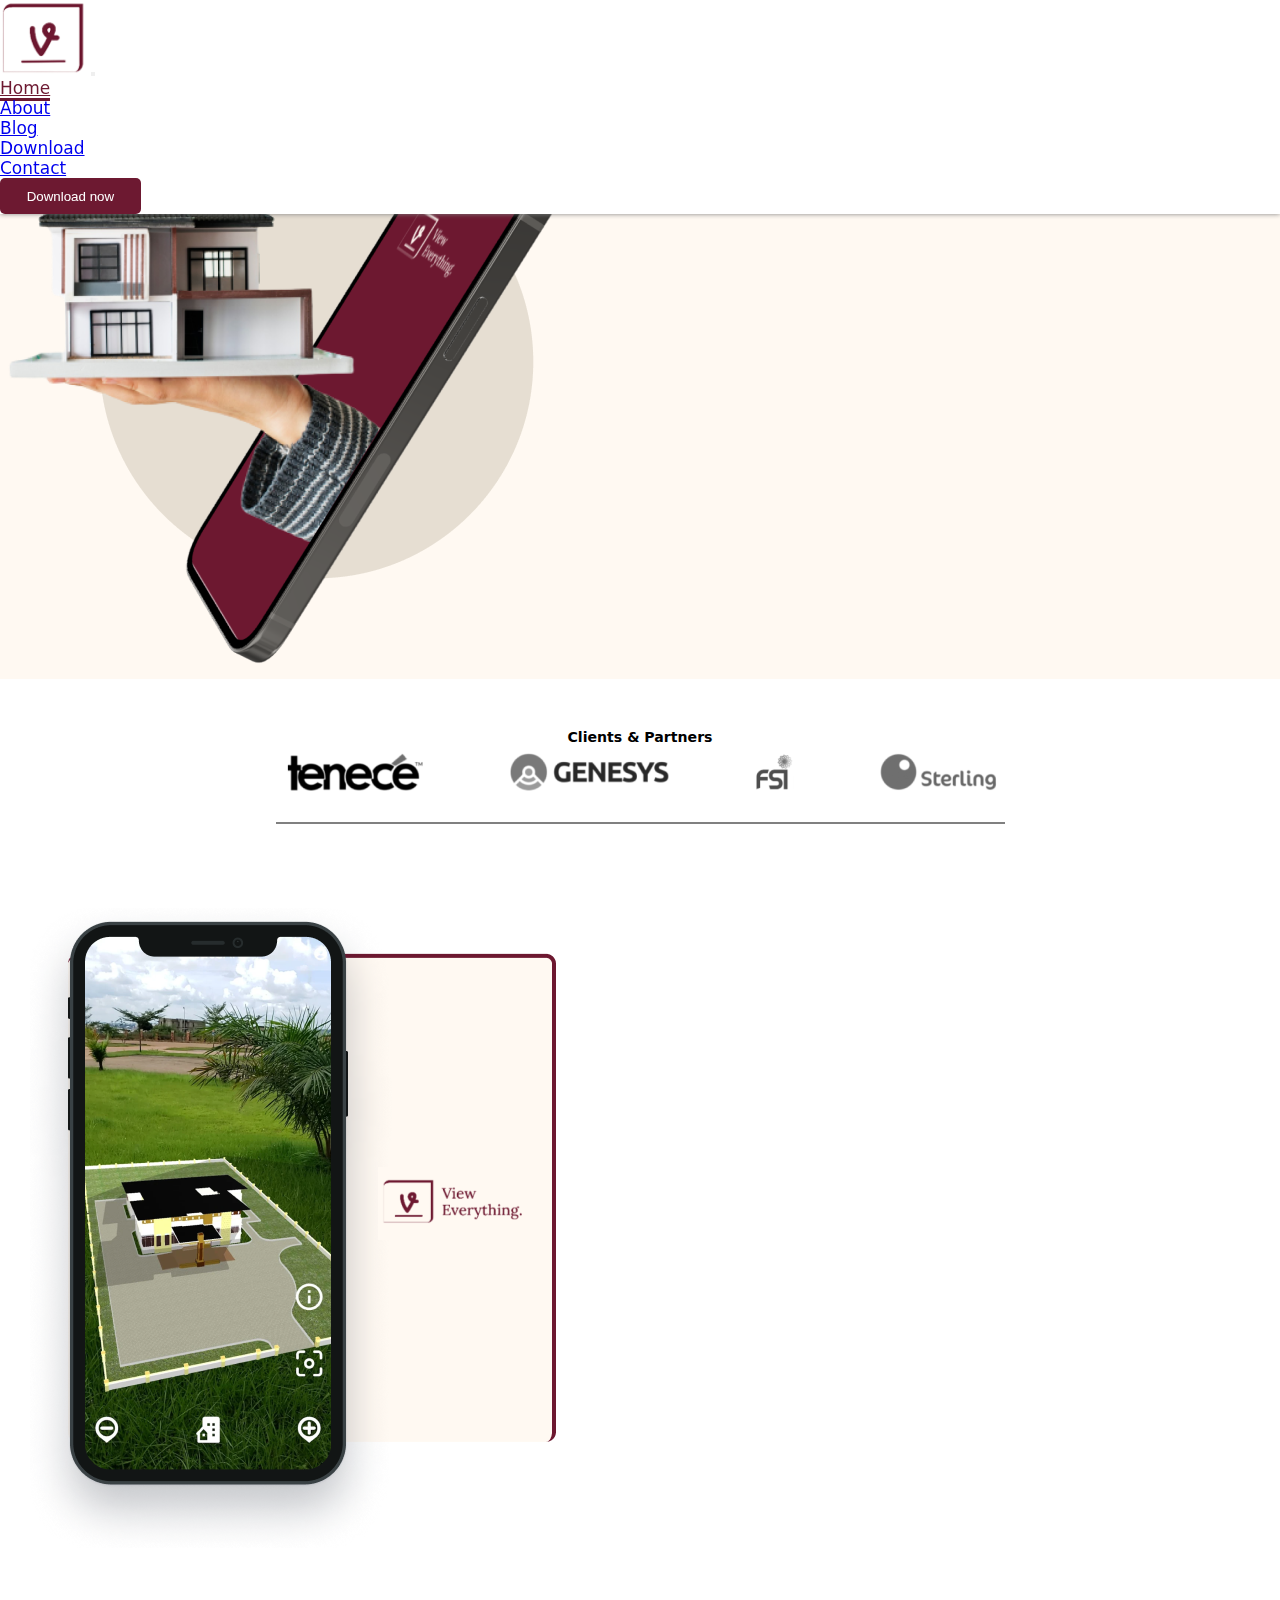
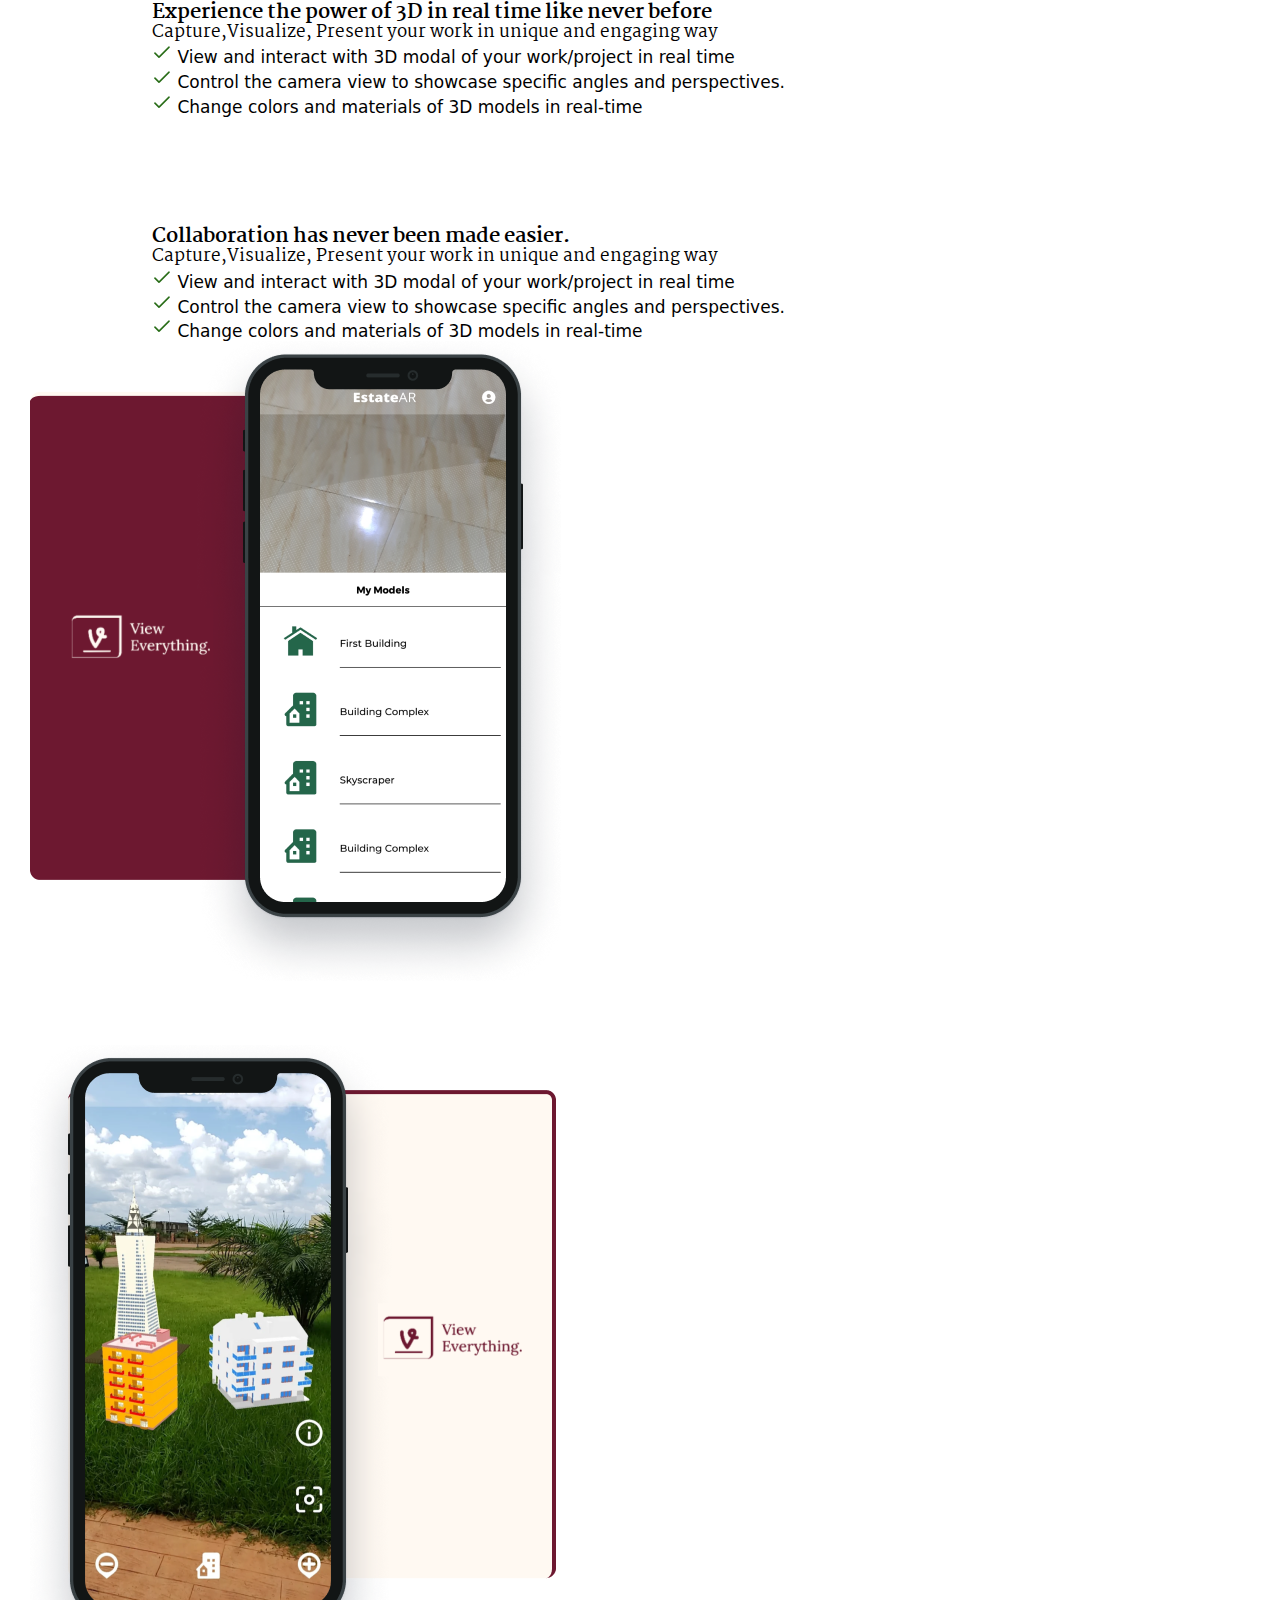
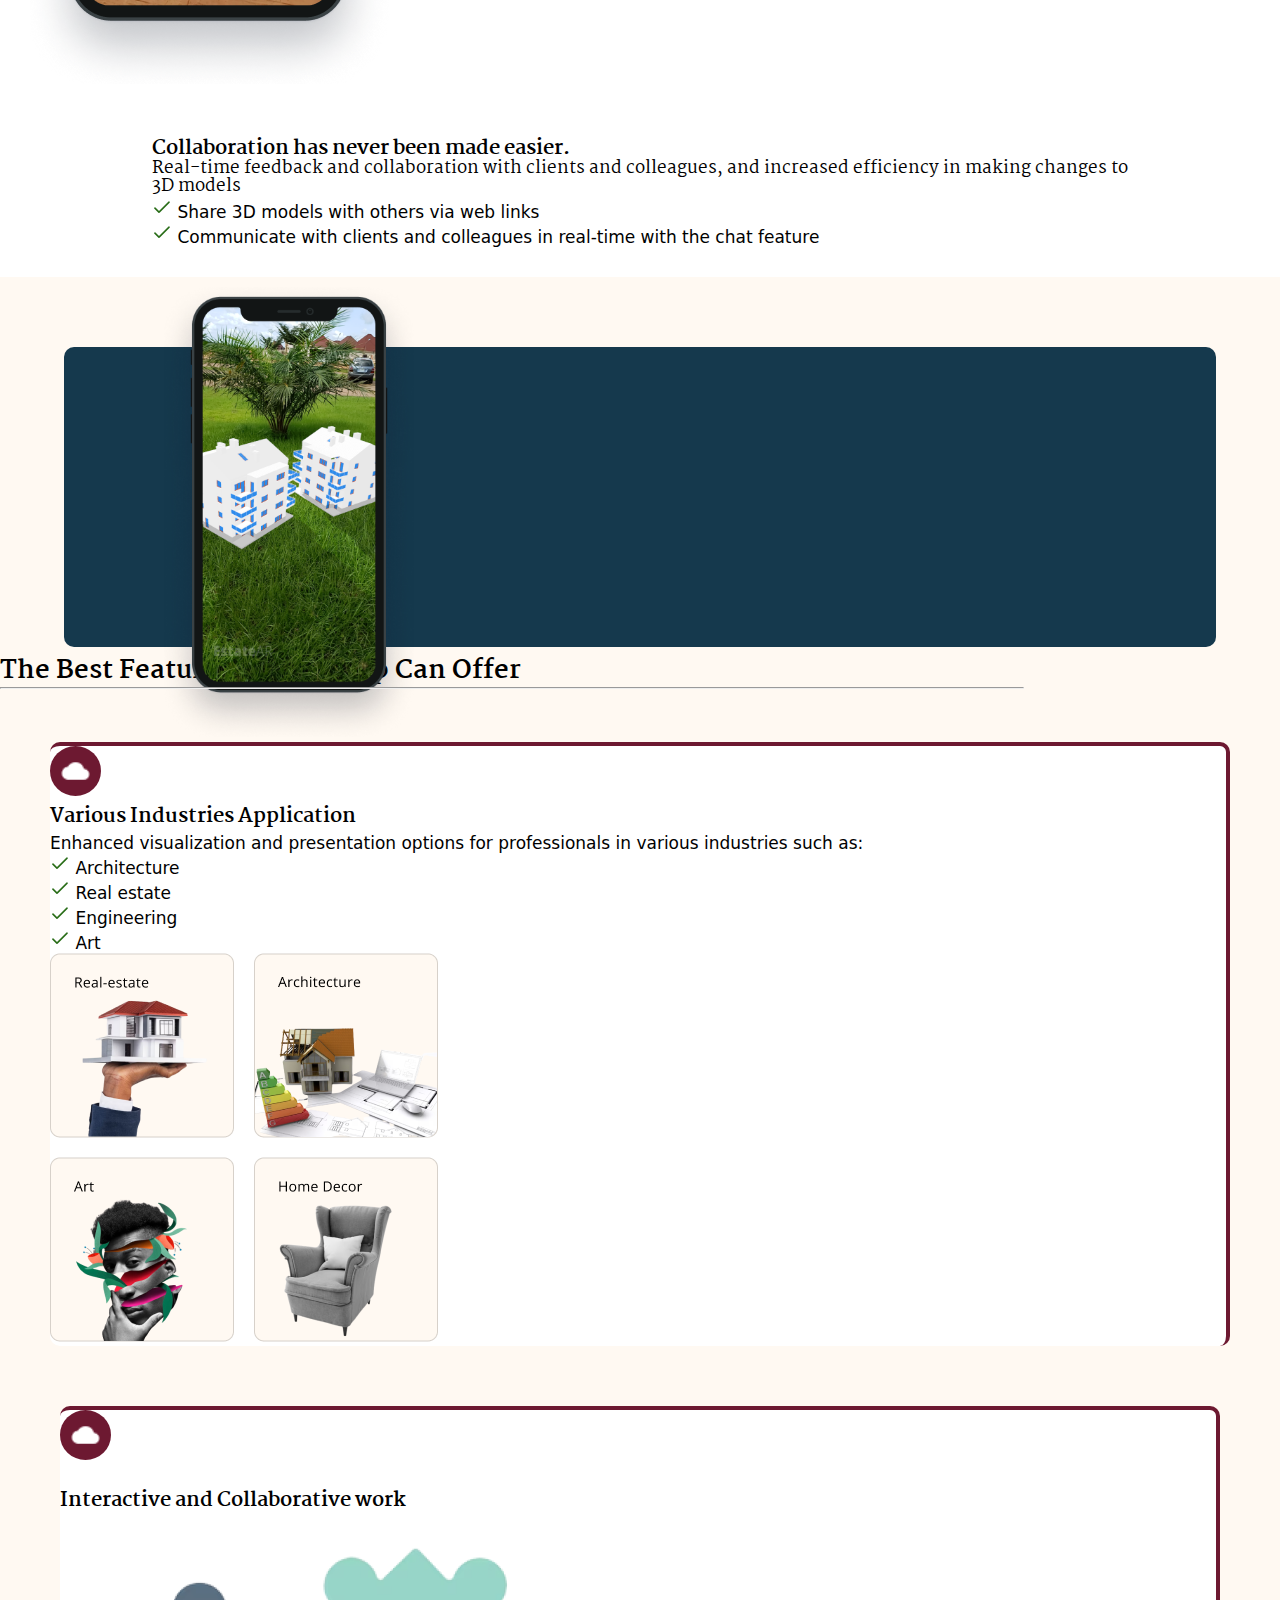
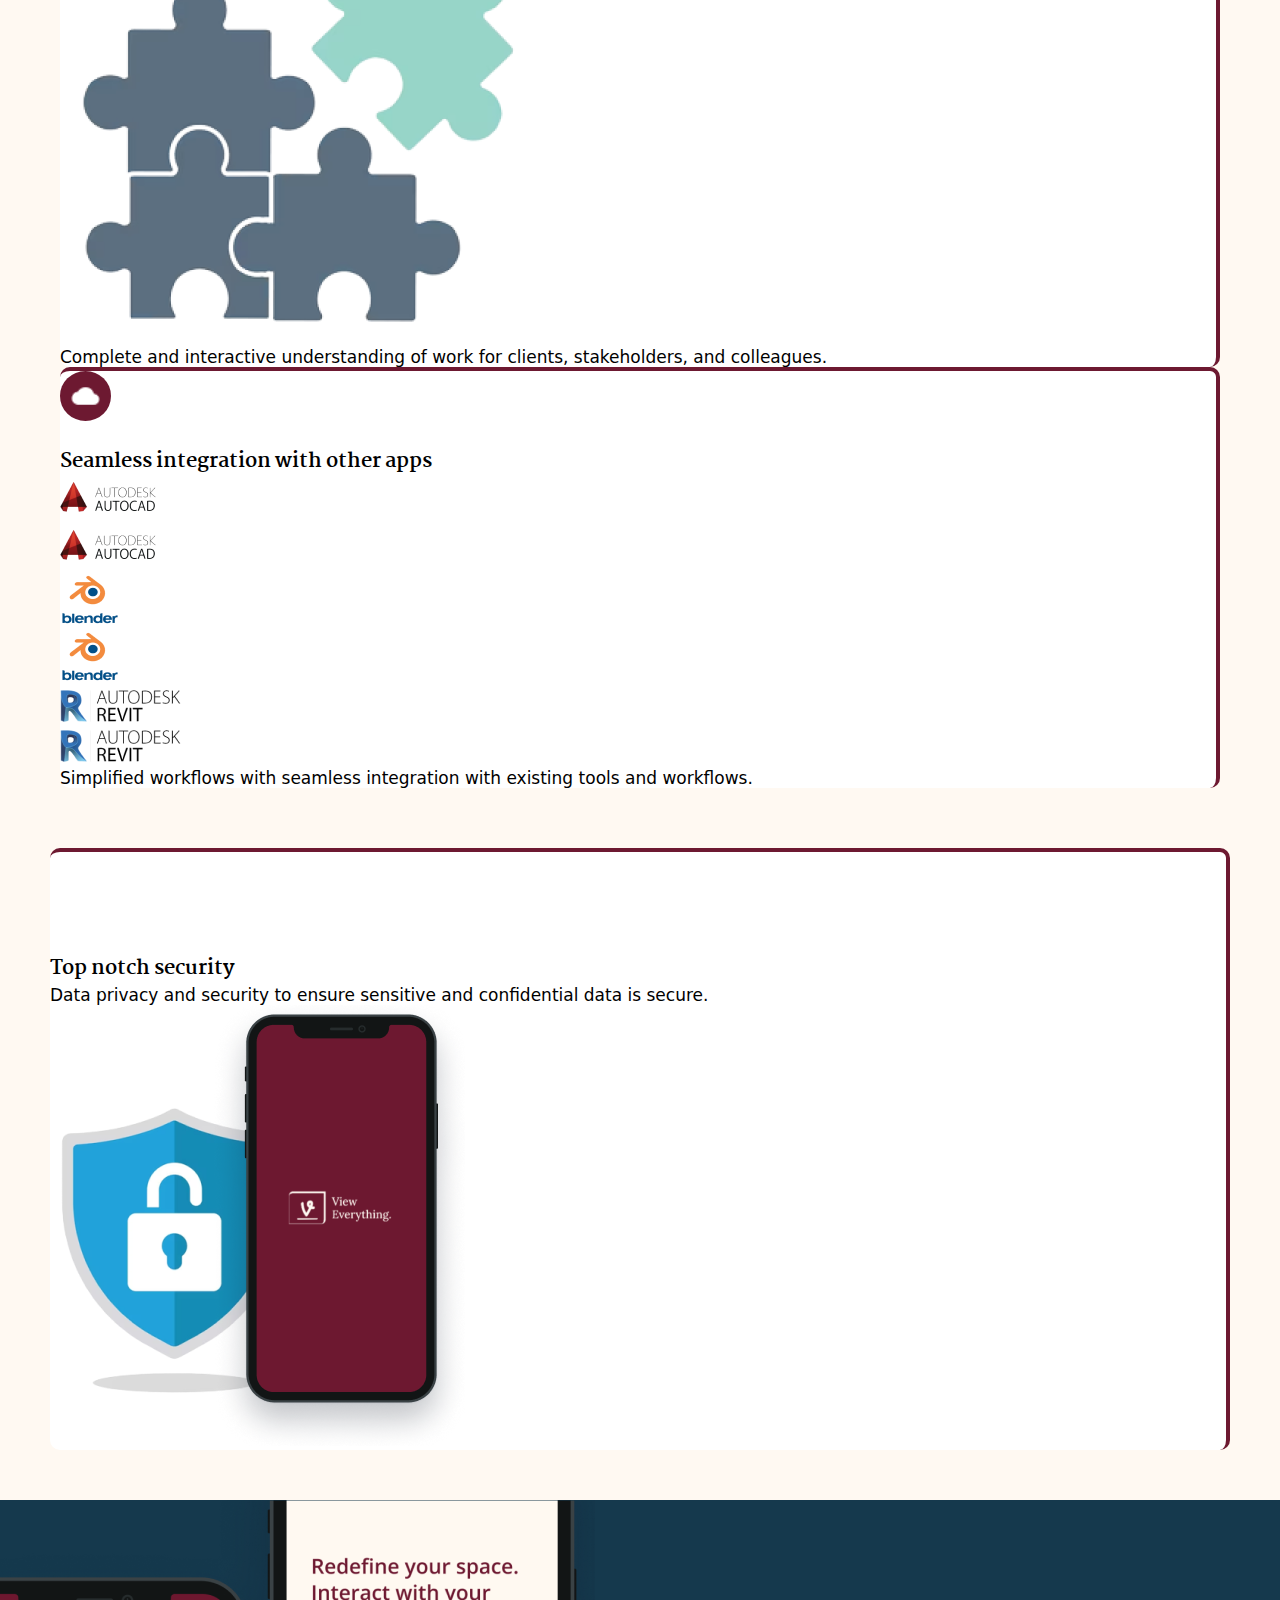
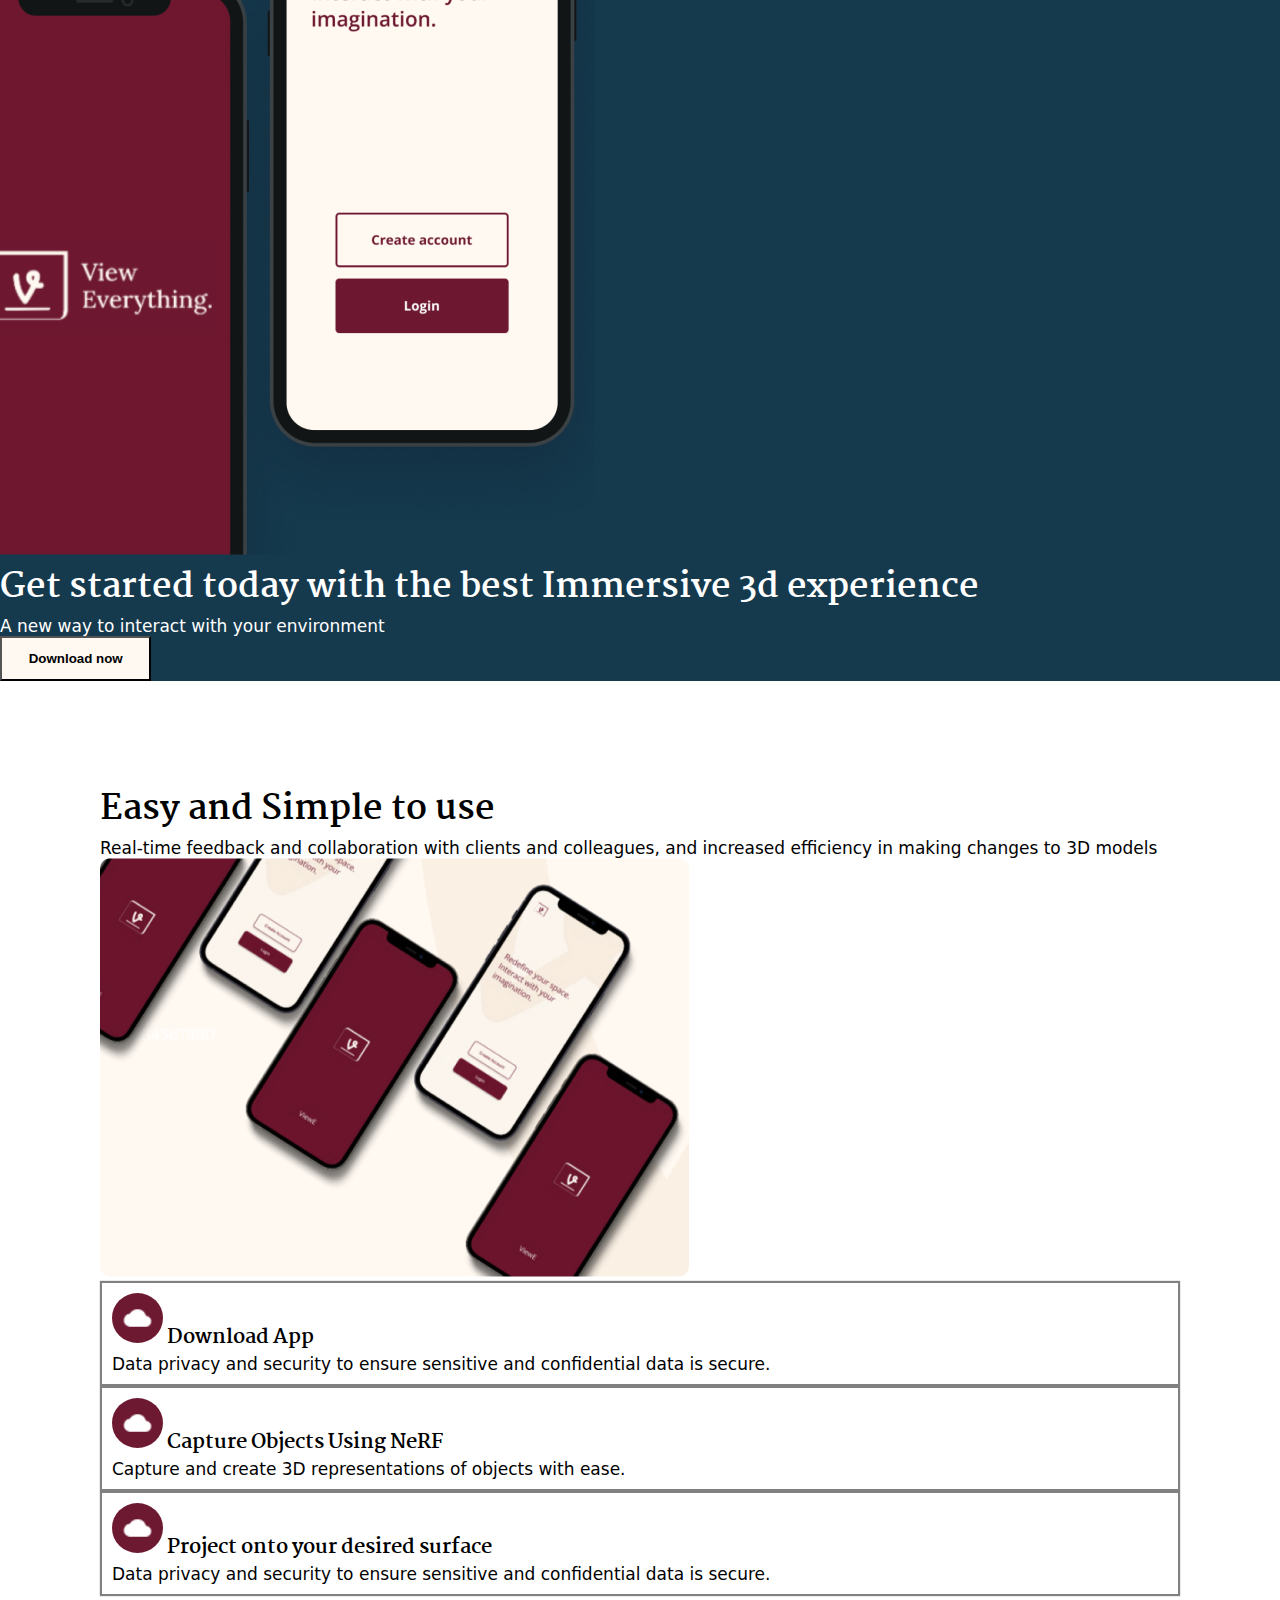
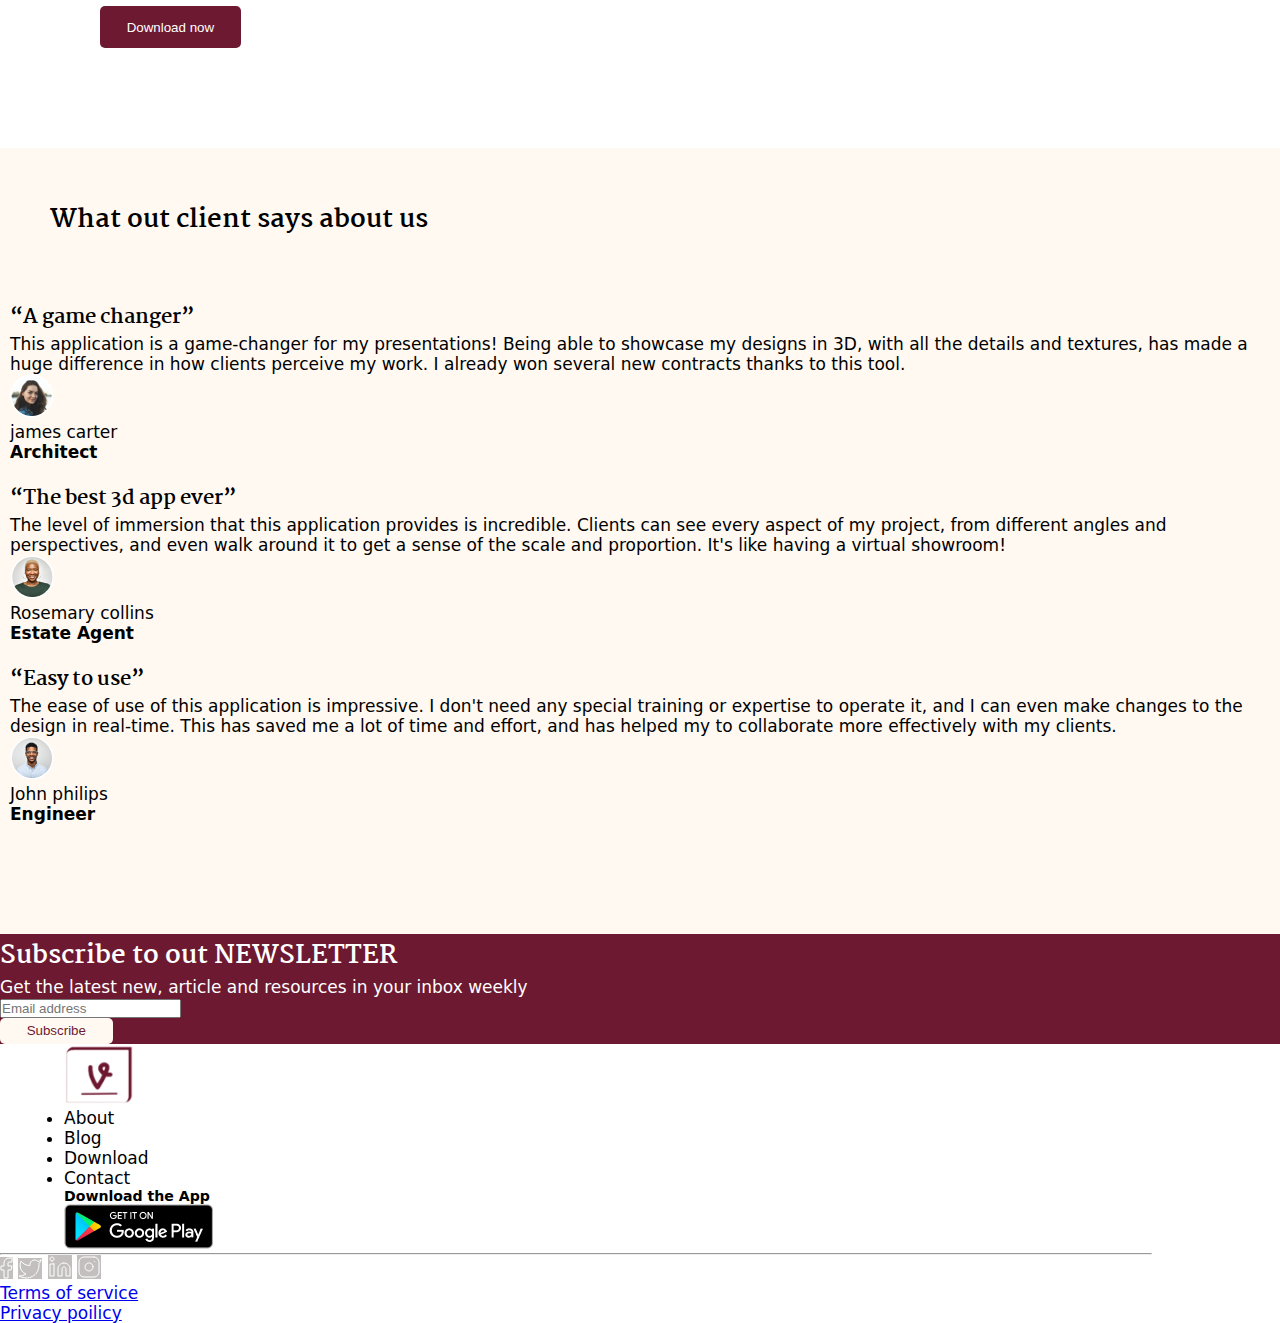
<file: index.html>
<!DOCTYPE html>
<html lang="en">
<head>
    <meta charset="UTF-8">
    <meta name="viewport" content="width=device-width, initial-scale=1.0">
    <title>ViewE</title>
    <link rel="icon" href="images/web_logo.png">
    <link rel="preconnect" href="https://fonts.googleapis.com">
<link rel="preconnect" href="https://fonts.gstatic.com" crossorigin>
<link href="https://fonts.googleapis.com/css2?family=Inter&family=Martel:wght@700&family=Open+Sans:ital@1&display=swap" rel="stylesheet">
    <link href="https://cdn.jsdelivr.net/npm/bootstrap@5.2.3/dist/css/bootstrap.min.css" rel="stylesheet" integrity="sha384-rbsA2VBKQhggwzxH7pPCaAqO46MgnOM80zW1RWuH61DGLwZJEdK2Kadq2F9CUG65" crossorigin="anonymous">
    <link rel="stylesheet"  href="fontawesome-free-6.4.2-web/css/all.css">
    <link rel="stylesheet" href="css/style.css">
</head>
<body>
    <!-- ====================HEADER======================= -->
    <header>
         <nav class="navbar navbar-expand-lg bg-body-light">
      <div class="container-fluid">
        <a class="navbar-brand" href="#"><img src="images/website_logo.png" alt="Website_Logo" class="w-50 p-2"></a>
        <button class="navbar-toggler border-0" type="button" data-bs-toggle="collapse" data-bs-target="#navbarSupportedContent" aria-controls="navbarSupportedContent" aria-expanded="false" aria-label="Toggle navigation">
          <span class="navbar-toggler-icon border-0"></span>
        </button>
        <div class="collapse navbar-collapse" id="navbarSupportedContent">
          <ul class="navbar-nav mx-auto mb-2 mb-lg-0">
            <li class="nav-item">
              <a class="nav-link fw-bolder activ" href="index.html">Home</a>
            </li>
            <li class="nav-item">
              <a class="nav-link fw-bolder" href="about.html">About</a>
            </li>
            <li class="nav-item">
              <a class="nav-link fw-bolder" href="blog.html">Blog</a>
            </li>
            <li class="nav-item">
              <a class="nav-link fw-bolder" href="download.html">Download</a>
            </li>
            <li class="nav-item">
              <a class="nav-link fw-bolder" href="contact.html">Contact</a>
            </li>
         
          </ul>
          <button class="btn btn-light me-3" type="submit" href="download.html">Download now</button>

        </div>
      </div>
    </nav>
    </header>
        <!-- ====================END HEADER======================= -->



    <!-- ====================MAIN======================= -->

<main>

<section id="hero">
    <div class="container pt-5 hero_path">
    <div class="row">
       <div class="col-lg-6 col-md-6 col-sm-12 mt-5 hero_text">
        <h1>Your Opportunity to view everything</h1>
        <p>Redefine the way you view your environment and interact with your imagination</p>
        <p><button class="btn">Download now</button>  <span><i class="fa-solid fa-star" style="color: #ffcc00;"></i><i class="fa-solid fa-star" style="color: #ffcc00;"></i><i class="fa-solid fa-star" style="color: #ffcc00;"></i><i class="fa-solid fa-star" style="color: #ffcc00;"></i><i class="fa-solid fa-star" style="color: #ffcc00;"></i> <span class="rate">from 100+ review</span></span></p>
          </div>
          <div class="col-lg-6 col-md-6 col-sm-12 mt-5">
            <img src="images/hero_img.png" alt="hero-image" class="w-100">
          </div>
    </div>
</div>
</section>

<section id="client">
    <h5 class="text-center">Clients & Partners</h5>
    <p><img src="images/client.png" alt="client logos" class="w-100"></p>
</section>

<section id="power">
<div class="container">
    <div class="row cap">
    <div class="col-lg-6 col-md-6 sm-12">
        <img src="images/power1.png" alt="showing image of power_Experience" class="w-100">
    </div>
    <div class="col-lg-6 col-md-6 sm-12 capture">
        <h3 class="fw-bold">Experience the power of 3D in real time like never before </h3>
        <p class="">Capture,Visualize, Present your work in unique  and engaging way</p>
        <p class=""><img src="images/mark.png" alt="markImage" />  View and interact with 3D modal of your work/project in real time</p>
        <p class=""><img src="images/mark.png" alt="markImage" /> Control the camera view to showcase specific angles and perspectives.</p>
        <p class=""><img src="images/mark.png" alt="markImage" /> Change colors and materials of 3D models in real-time</p>
    </div>
</div>
</div>
</section>



<section id="power">
  <div class="container">
      <div class="row"> 
      <div class="col-lg-6 col-md-6 sm-12 capture">
          <h3 class="fw-bold">Collaboration has never been made easier.</h3>
          <p class="">Capture,Visualize, Present your work in unique  and engaging way</p>
          <p class=""><img src="images/mark.png" alt="markImage" /> View and interact with 3D modal of your work/project in real time</p>
          <p class=""><img src="images/mark.png" alt="markImage" /> Control the camera view to showcase specific angles and perspectives.</p>
          <p class=""><img src="images/mark.png" alt="markImage" /> Change colors and materials of 3D models in real-time</p>
      </div>
       <div class="col-lg-6 col-md-6 sm-12">
          <img src="images/powe.png" alt="showing image of power_Experience" class="w-100">
      </div>
  </div>
  </div>
  </section>


  <section id="power">
    <div class="container">
        <div class="row cap">
        <div class="col-lg-6 col-md-6 sm-12">
            <img src="images/power_img.png" alt="showing image of power_Experience" class="w-100">
        </div>
        <div class="col-lg-6 col-md-6 sm-12 capture">
            <h3 class="fw-bold">Collaboration has never been made easier.</h3>
            <p class="">Real-time feedback and collaboration with clients and colleagues, and increased efficiency in making changes to 3D models</p>
            <p class=""><img src="images/mark.png" alt="markImage" /> Share 3D models with others via web links</p>
            <p class=""><img src="images/mark.png" alt="markImage" /> Communicate with clients and colleagues in real-time with the chat feature</p>
           
        </div>
    </div>
    </div>
    </section>


<section id="Neff">
  <div class="" style="padding-top :70px;">
    <section id="intro1">
      <div class="container mission">
    <div class="row cap">
      <div class="col-lg-6 col-md-6 col-sm-12 "><img src="images/Yes.png" alt="Introducing_image" class=""></div>
      <div class="col-lg-6 col-md-6 col-sm-12 introduction">
        <h1>Introducing NeRF</h1>
      <p class="">Capture and create 3D representations of objects with ease.</p>
         <p><button class="btn">Download now</button></p>
    </div>
    </div>
    </div>
    </section>
    </div>


  <section id="hr">
    <hr class="my-5 mx-auto py-2"style="width:80%; position:relative; top: 40px;">
  </section>

<section id="best" class="">
  <h2 class="p-auto text-center fw-bold pt-5 off">The Best Features Any 3D App Can Offer</h2>
  <div class="container">
<div class="row features">
<div class="col-lg-6 col-md-6 col-sm-12 p-3">
  <img src="images/cloud.png" alt="cloud logo" style="background-color: #6D1931; border-radius: 50%; width: 50; height: 50px;" class="m-3">
  <h3>Various Industries Application</h3>
  <p>Enhanced visualization and presentation options for professionals in various industries such as:</p>
  <p><img src="images/mark.png" alt="markImage" /> Architecture</p>
  <p><img src="images/mark.png" alt="markImage" /> Real estate</p>
  <p><img src="images/mark.png" alt="markImage" /> Engineering</p>
  <p><img src="images/mark.png" alt="markImage" /> Art</p>
</div>
<div class="col-lg-6 col-md-6 col-sm-12">
  <div class="container ">
<div class="row">
 <div class="col"><img src="images/Frame 40631.png" alt="frame_logo" class="w-100 mt-3 p-2"></div> 
</div>
</div>

</div>
</div>
</div>
  </div>
</section>


<section id="joininn_">
<div class="container">
  <div class="row join">
  <div class="col-lg-6 bg-white rounded-3 joining joi">
  <img src="images/cloud.png" alt="cloud logo" style="background-color: #6D1931; border-radius: 50%; width: 50; height: 50px;;" class="mt-3">
  <h3>Interactive and Collaborative work</h3>
  <img src="images/joining.png" alt="" class=" mt-2 w-75 justify-content-center align-baseline">
  <p class="mt-2">Complete and interactive understanding of work for clients, stakeholders, and colleagues.</p>
  </div>
  <div class="col-lg-6 bg-white rounded-3 joining">
    <img src="images/cloud.png" alt="cloud logo" style="background-color: #6D1931; border-radius: 50%; width: 50; height: 50px;;" class="mt-3">
   <h3>Seamless integration with other apps</h3>
  <div class="container">
    <div class="row mt-5">
      <div class="col"><img src="images/image 20.png" alt="logo" class="w-50"></div>
      <div class="col"><img src="images/image 20.png" alt="logo" class="w-50"></div>
    </div>
    <div class="row mt-5">
      <div class="col"><img src="images/image 22.png" alt="logo" class="w-25"></div>
      <div class="col"><img src="images/image 22.png" alt="logo" class="w-25"></div>
    </div>
    <div class="row mt-5">
      <div class="col"><img src="images/image 23.png" alt="logo" class="w-50"></div>
      <div class="col"><img src="images/image 23.png" alt="logo" class="w-50"></div>
    </div>
  </div>
   <p class="mt-4">Simplified workflows with seamless integration with existing tools and workflows.</p>
  </div>
  </div>

    </div>
  </section>


  <section>
  <div class="container">
    <div class="row features">
    <div class="col-lg-6 col-md-12 col-sm-12 mt-5 top" >
      <h3>Top notch security</h3>
      <p>Data privacy and security to ensure sensitive and confidential data is secure.</p>
    
    </div>
    <div class="col-lg-6 col-md-12 col-sm-12">
     <img src="images/Group 5.png" alt="security logo" class="w-100">
    </div>
    </div>
    </div>


    </section>
 
<section id="immersive">
  <div class="container-fluid">
    <div class="row">
      <div class="col-lg-6 col-md-12"><img src="images/image 14 (3).png" alt="Introducing_image" class="w-100"  style="max-width: 100%;position:relative;right: 12px;"></div>
      <div class="col-lg-6 col-md-12 pt-5 tex">
        <h1>Get started today with the best Immersive 3d experience</h1>
      <p class="">A new way to interact with your environment</p>
     <p><button class="btn">Download now</button></p>
    </div>
    </div>
    </div>

</section>



</section>


<section id="easy">
<div class="container">
  <div class="row mt-5 easy mt-5">
<div class="col-lg-6 col-md-12">
  <h1 class="fw-bold">
    Easy and Simple to use</h1>
    <p>Real-time feedback and collaboration with clients and colleagues, and increased efficiency in making changes to 3D models</p>
    <img src="images/Rectangle 58.png" alt="logo" class="w-100">
</div>
<div class="col-lg-6 col-md-12">
  <div class="card mt-2">
    <div class="card-body card-easy">
        <h3 class="fw-bold"> <img src="images/cloud.png" alt="cloud logo" style="background-color: #6D1931; border-radius: 50%; width: 50; height: 50px;">
          Download App
        </h3>
        <p class="card-text">
          Data privacy and security to ensure sensitive and confidential data is secure.
        </p>

        
        </div>
        </div>
        <div class="card mt-2">
          <div class="card-body  card-easy">
              <h3 class="fw-bold"> <img src="images/cloud.png" alt="cloud logo" style="background-color: #6D1931; border-radius: 50%; width: 50; height: 50px;">
                Capture Objects Using NeRF
              </h3>
              <p class="card-text">
             
                Capture and create 3D representations of objects with ease.
              </p>
      
              
              </div>
              </div>
              <div class="card mt-2">
                <div class="card-body  card-easy">
                    <h3 class="fw-bold"><img src="images/cloud.png" alt="cloud logo" style="background-color: #6D1931; border-radius: 50%; width: 50; height: 50px;">   
                       Project onto your desired surface
                    </h3>
                    <p class="card-text">
                      Data privacy and security to ensure sensitive and confidential data is secure.
                    </p>
                 
            
                    
                    </div>

                    </div>
                    <p><button class="btn">Download now</button></p>

</div>

</div>
</section>

<section id="Neff">
<section>
    <h2 class="p-auto text-center fw-bold" style="padding:50px;">What out client says about us</h2>
<div class="container">
<div class="row game">
<div class="col-lg-4 col-md-6 col-sm-12">
   <div class="card mt-2 bg-transparent">
          <div class="card-body  card-easy">
              <h3 class="fw-bold">“A game changer”
              </h3>
              <p class="card-text">
                This application is a game-changer for my presentations! Being able to showcase my designs in 3D, with all the details and textures, has made a huge difference in how clients perceive my work. I already won several new contracts thanks to this tool.
              </p>
    <p>
      <div class="container">
        <div class="row">
          <div class="col-3"><img src="images/Avatar (1).png" alt="Avatar1"></div>
          <div class="col-6"><span>james carter  <br><b>Architect</b></span></div>
        </div>
      </div> 
     
    </p>
              </div>
              </div>
            </div>
<div class="col-lg-4 col-md-6 col-sm-12">
  <div class="card mt-2 bg-transparent">
    <div class="card-body  card-easy">
        <h3 class="fw-bold">“The best 3d app ever”</h3>
        <p class="card-text">
          The level of immersion that this application provides is incredible. Clients can see every aspect of my project, from different angles and perspectives, and even walk around it to get a sense of the scale and proportion. It's like having a virtual showroom!
        </p>
        <p>
          <div class="container">
            <div class="row">
              <div class="col-3"><img src="images/Avatar (2).png" alt="Avatar1"></div>
              <div class="col-6"><span>Rosemary collins <br><b>Estate Agent</b></span></div>
            </div>
          </div>
        </p>
        </div>
        </div>
</div>
<div class="col-lg-4 col-md-12 col-sm-12">
   
  <div class="card mt-2 bg-transparent">
    <div class="card-body  card-easy">
        <h3 class="fw-bold">“Easy to use”
        </h3>
        <p class="card-text">
          The ease of use of this application is impressive. I don't need any special training or expertise to operate it, and I can even make changes to the design in real-time. This has saved me a lot of time and effort, and has helped my to collaborate more effectively with my clients.
        </p>
        <p>
          <div class="container">
            <div class="row">
              <div class="col-3"><img src="images/Avatar.png" alt="Avatar1"></div>
              <div class="col-6"><span>John philips <br><b>Engineer</b></span></div>
            </div>
          </div>
        </p>
        </div>
        </div>
</div>
</div>
</div>
</section>

<section id="subscribe">
  <div class="container-fluid">
    <div class="row justify-content-center align-items-center w-100 py-5">
      <div class="col-lg-6 col-md-6 col-sm-12 sub"> 
        <h2 class="w-100">Subscribe to out NEWSLETTER</h2>
         <P class="w-100">Get the latest new, article and resources in your inbox weekly</P></div>
      <div class="col-lg-6 col-md-6 col-sm-12">
        <div class="container">
          <div class="row">
            <div class="col-lg-7 col-md-12 col-sm-12">
               <div class="form-group">
              <input id="my-input" class="form-control " type="text" name="" placeholder="Email address">
            </div>
          </div>
          <div class="col-lg-5 col-md-12 col-sm-12"><button class="btn fw-bold">Subscribe</button></div>
          </div>
        </div>
       </div>
    </div>
  </div>
  
  </section>
</section>


<section id="google">
  <div class="container-fluid align-baseline align-items-center mt-5">
    <div class="row" style="margin-right: 5%; margin-left: 5%">
      <div class="col-lg-9 col-md-9 col-sm-12"><img src="images/website_logo.png" alt="website_logo" width="70">   
      <p>
        <ul class="d-flex list-unstyled gap-2 fw-bolder">
        <li>About</li>
        <li>Blog</li>
        <li>Download</li>
        <li>Contact</li>
      </ul>
      </p>
    </div>
      <div class= "col-lg-3 col-md-3 col-sm-12"><h5 class="fw-bold text-secondary">Download the App</h5>
        <img src="images/googleplay.png" alt="google_play logo">
      </div>
    </div>
  </div>
</section>
</main>
<!-- =================FOOTER====================== -->
<hr class="my-3 mx-auto"style="width:90%;">
<footer id="footer" >
  <div class="container mt-1">
  <div class="row mx-auto w-100">
      <div class="col-lg-8 col-md-5 col-sm-12">
              <div class="mt-2">
               
                <a href=""><img src="images/download (14).svg" alt="facebook_logo"  style="background-color: rgb(196, 191, 191);" class="rounded-5 p-2"></a>
                <a href=""><img src="images/download (15).svg" alt="twitter_logo"  style="background-color:  rgb(196, 191, 191);" class="rounded-5 p-2"></a>
                <a href=""><img src="images/download (16).svg" alt="linkedin_logo"  style="background-color:  rgb(196, 191, 191);" class="rounded-5 p-2"></a>
                <a href=""><img src="images/download (17).svg" alt="instagram_logo"  style="background-color:  rgb(196, 191, 191);" class="rounded-5 p-2"></a>
              </div>
      </div>
      <div class="col-lg-4 col-md-7 col-sm-12 mt-2 d-flex gap-3">
                      <p  class="text-secondary"><a href="#" class="text-decoration-none text-secondary">Terms of service</a></p>
                       <p  class="text-secondary"><a href="#" class="text-decoration-none text-secondary">Privacy poilicy</a></p>
                  </div>
              </div>
            </div>
      </div>
  </div>
</div>
</footer>
    <script src="https://cdn.jsdelivr.net/npm/bootstrap@5.2.3/dist/js/bootstrap.bundle.min.js" integrity="sha384-kenU1KFdBIe4zVF0s0G1M5b4hcpxyD9F7jL+jjXkk+Q2h455rYXK/7HAuoJl+0I4" crossorigin="anonymous"></script>
    
</body>
</html>
</file>
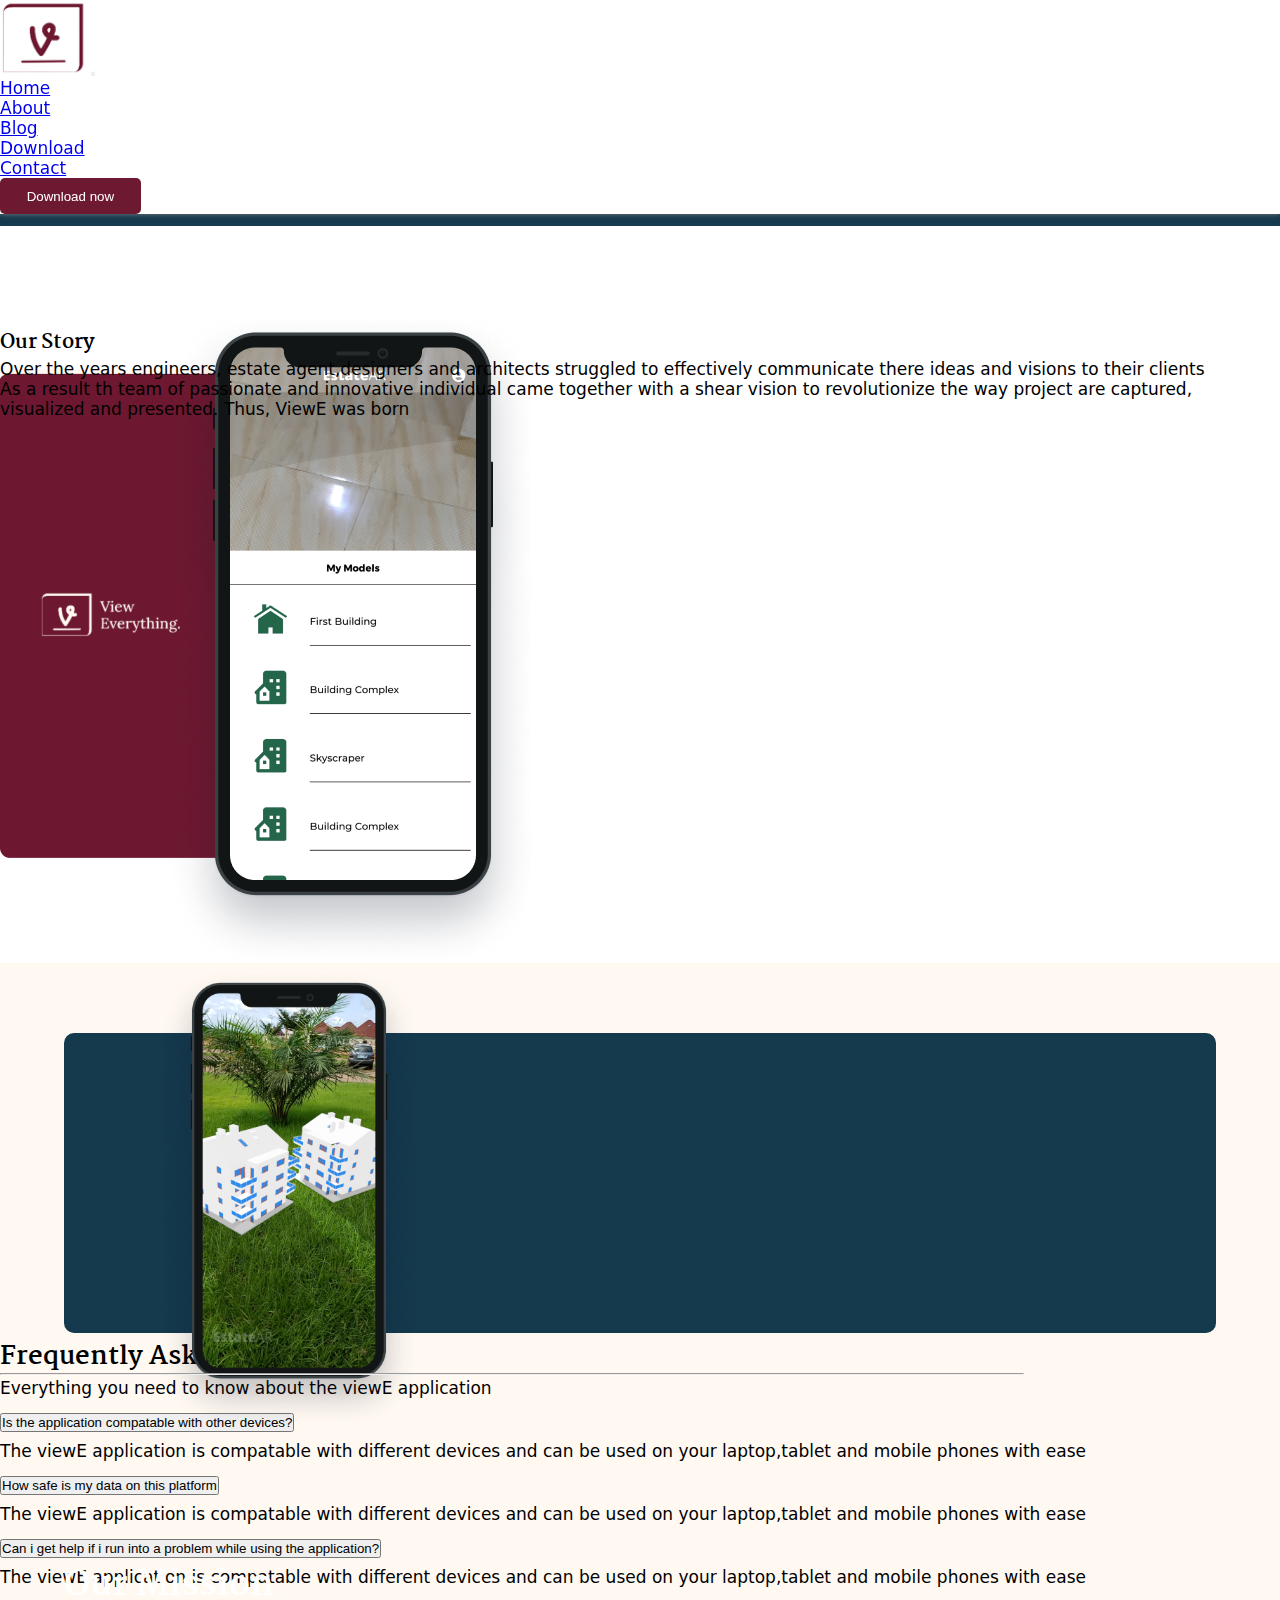
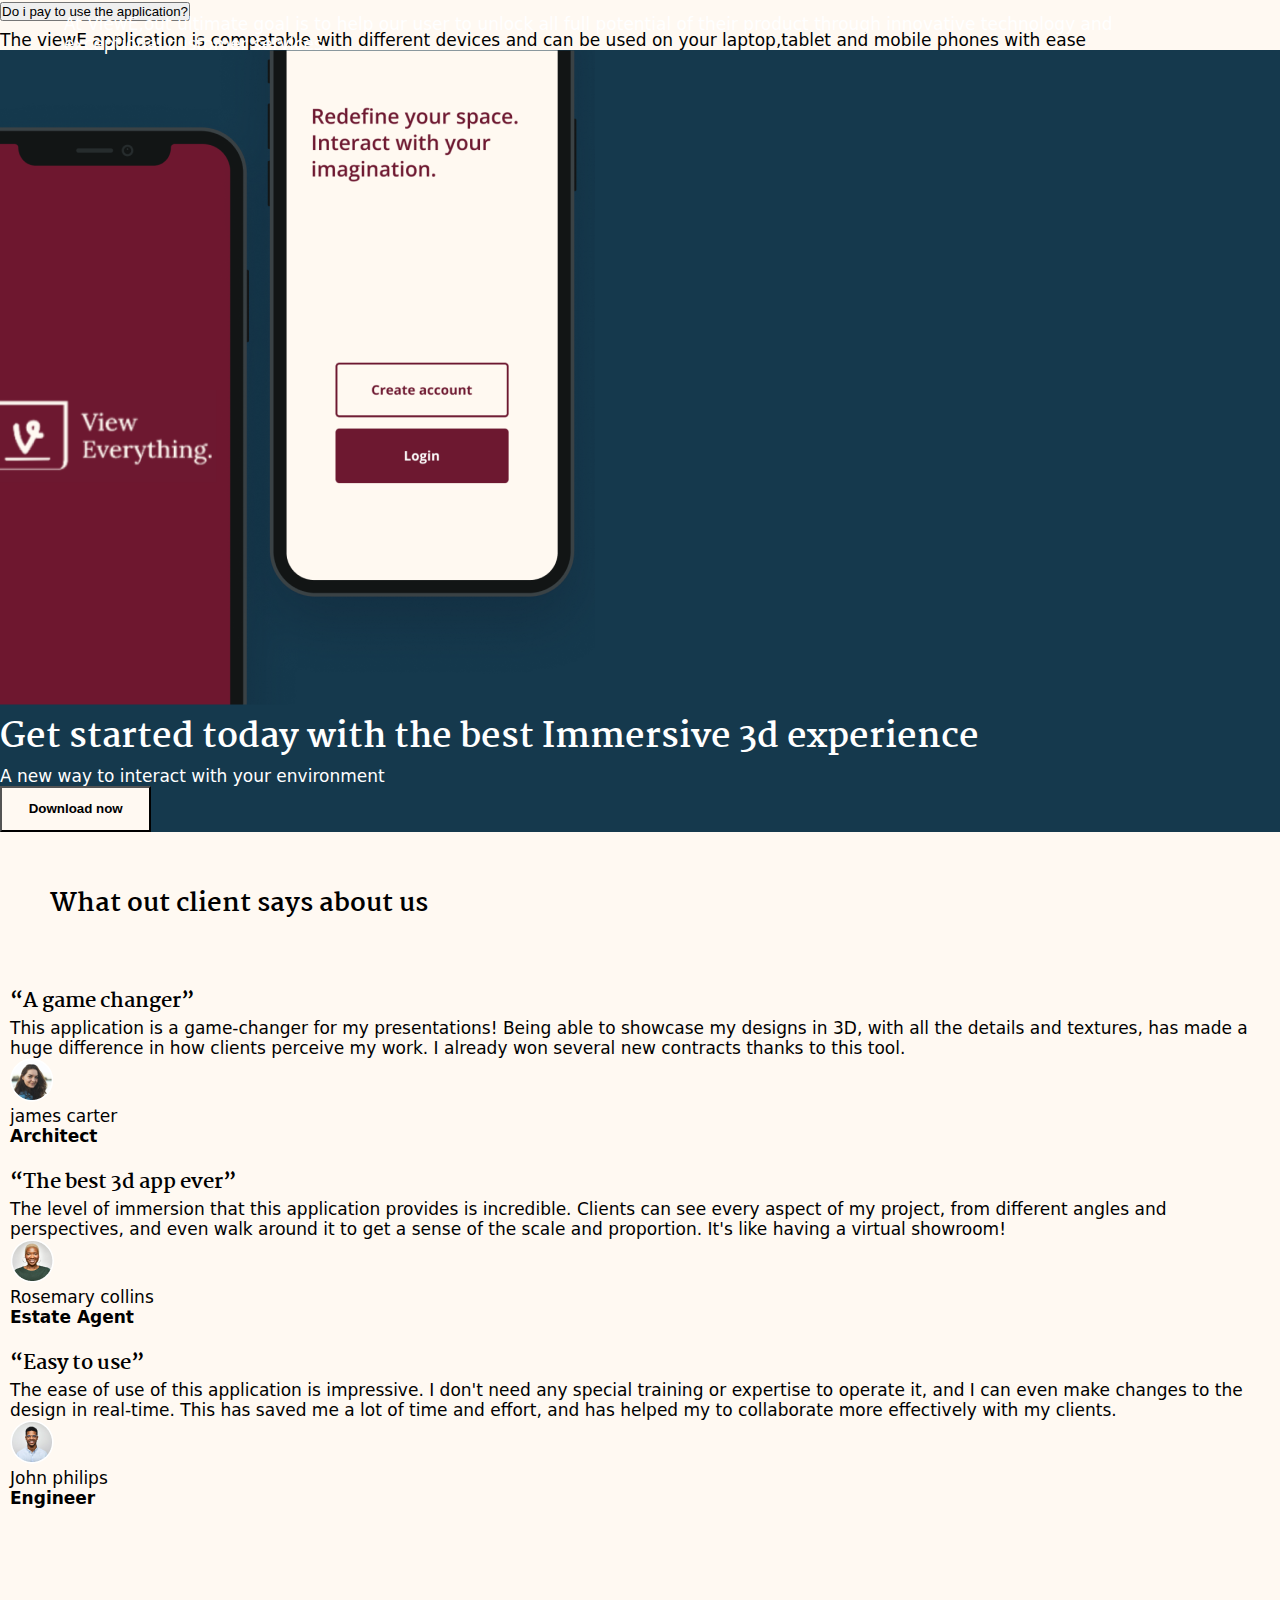
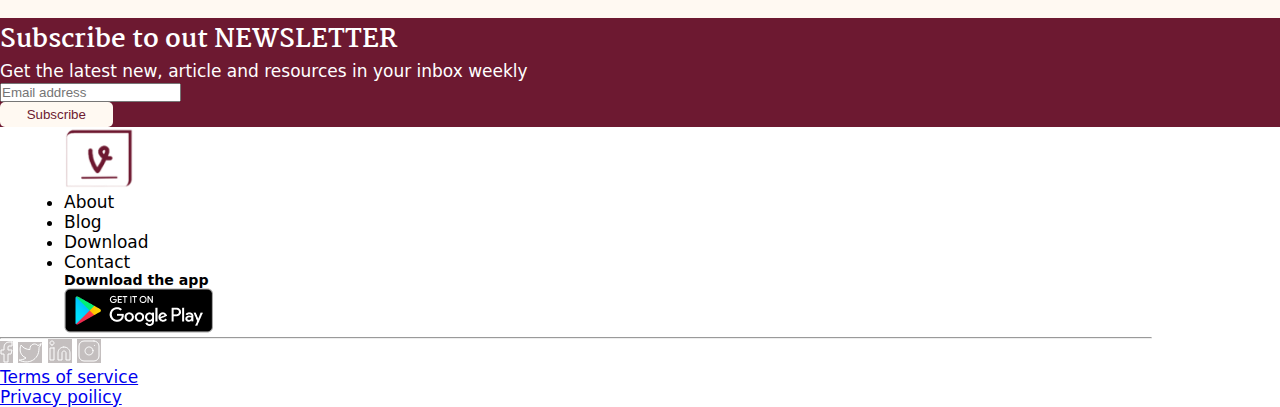
<file: about.html>
<!DOCTYPE html>
<html lang="en">
<head>
    <meta charset="UTF-8">
    <meta name="viewport" content="width=device-width, initial-scale=1.0">
    <title>level one project</title>
    <link rel="icon" href="images/web_logo.png">
    <link rel="preconnect" href="https://fonts.googleapis.com">
<link rel="preconnect" href="https://fonts.gstatic.com" crossorigin>
<link href="https://fonts.googleapis.com/css2?family=Inter&family=Martel:wght@700&family=Open+Sans:ital@1&display=swap" rel="stylesheet">
    <link href="https://cdn.jsdelivr.net/npm/bootstrap@5.2.3/dist/css/bootstrap.min.css" rel="stylesheet" integrity="sha384-rbsA2VBKQhggwzxH7pPCaAqO46MgnOM80zW1RWuH61DGLwZJEdK2Kadq2F9CUG65" crossorigin="anonymous">
    <link rel="stylesheet"  href="fontawesome-free-6.4.2-web/css/all.css">
    <link rel="stylesheet" href="css/style.css">
</head>
<body>
    <!-- ====================HEADER======================= -->
    <header>
      <nav class="navbar navbar-expand-lg bg-body-light">
   <div class="container-fluid">
     <a class="navbar-brand" href="#"><img src="images/website_logo.png" alt="Website_Logo" class="w-50 p-2"></a>
     <button class="navbar-toggler" type="button" data-bs-toggle="collapse" data-bs-target="#navbarSupportedContent" aria-controls="navbarSupportedContent" aria-expanded="false" aria-label="Toggle navigation">
       <span class="navbar-toggler-icon"></span>
     </button>
     <div class="collapse navbar-collapse" id="navbarSupportedContent">
       <ul class="navbar-nav mx-auto mb-2 mb-lg-0">
         <li class="nav-item">
           <a class="nav-link fw-bolder" href="index.html">Home</a>
         </li>
         <li class="nav-item">
           <a class="nav-link fw-bolder" href="about.html">About</a>
         </li>
         <li class="nav-item">
           <a class="nav-link fw-bolder" href="blog.html">Blog</a>
         </li>
         <li class="nav-item">
           <a class="nav-link fw-bolder" href="download.html">Download</a>
         </li>
         <li class="nav-item">
           <a class="nav-link fw-bolder" href="contact.html">Contact</a>
         </li>
      
       </ul>
       <button class="btn btn-light me-3" type="submit" href="download.html">Download now</button>

     </div>
   </div>
 </nav>
 </header>
        <!-- ====================END HEADER======================= -->



    <!-- ====================MAIN-ABOUT======================= -->

<main>

<section id="aboutHero">
  <div class="container-fluid mt-5">
  <div class="row reach">
     <div>
      <h1>About ViewE</h1>
      <p>Get to know the story behind out favorite 3D app</p>
        </div>
        <div>
          <img src="images/Frame 40651.png" alt="contact-logo" class="w-25 pt-3">
        </div>
  </div>
</div>
</section>



  <section id="story">
    <div class="container">
        <div class="row">
       
        <div class="col-lg-6 col-md-6 sm-12 our">
            <h3 class="fw-bold">Our Story</h3>
            <p></p>
            <p class="">Over the years engineers, estate agent,designers and architects struggled to effectively communicate there ideas and visions to their clients</p>
            <p class="">As a result th team of passionate and innovative individual came together with a shear vision to revolutionize the way project are captured, visualized and presented. Thus, ViewE was born </p>
      
           
        </div>
        <div class="col-lg-6 col-md-6 sm-12">
          <img src="images/powe.png" alt="showing image of power_Experience" class="w-100">
      </div>
    </div>
    </div>
    </section>


<section id="Neff">
<div class="" style="padding-top :70px;">
  <section id="intro1">
    <div class="container mission">
  <div class="row cap">
    <div class="col-lg-6 col-md-6 col-sm-12 "><img src="images/Yes.png" alt="Introducing_image" class=""></div>
    <div class="col-lg-6 col-md-6 col-sm-12 introduction">
      <h1>Our Mission</h1>
    <p class="fs-5">At ViewE,out ultimate goal is to help our user to unlock all full potential of their product through innovative technology and exceptional customer services.</p>
  </div>
  </div>
  </div>
  </section>
  </div>

<section id="hr">
  <hr class="my-5 mx-auto py-2"style="width:80%; position:relative; top: 40px;">
</section>

<section id="about_bestt">
  <h2 class="p-auto text-center fw-bold">Frequently Asked Questions</h2>
  <p class="text-center">Everything you need to know about the viewE application</p>
  <div class="accordion p-5 bg-transparent" id="accordionExample">
  <div class="accordion-item">
    <h2 class="accordion-header bg-transparent">
      <button class="accordion-button" type="button" data-bs-toggle="collapse" data-bs-target="#collapseOne" aria-expanded="true" aria-controls="collapseOne">
        Is the application compatable with other devices?
      </button>
    </h2>
    <div id="collapseOne" class="accordion-collapse collapse show" data-bs-parent="#accordionExample">
      <div class="accordion-body text-secondary bg-transparent">
        The viewE application is compatable with different devices and can be used on your laptop,tablet and mobile phones with ease
      </div>
    </div>
  </div>
  <div class="accordion-item">
    <h2 class="accordion-header bg-transparent">
      <button class="accordion-button collapsed" type="button" data-bs-toggle="collapse" data-bs-target="#collapseTwo" aria-expanded="false" aria-controls="collapseTwo">
        How safe is my data on this platform
      </button>
    </h2>
    <div id="collapseTwo" class="accordion-collapse collapse" data-bs-parent="#accordionExample">
      <div class="accordion-body  text-secondary bg-transparent">
        The viewE application is compatable with different devices and can be used on your laptop,tablet and mobile phones with ease
      </div>
    </div>
  </div>
  <div class="accordion-item">
    <h2 class="accordion-header bg-transparent">
      <button class="accordion-button collapsed" type="button" data-bs-toggle="collapse" data-bs-target="#collapseThree" aria-expanded="false" aria-controls="collapseThree">
        Can i get help if i run into a problem while using the application?
      </button>
    </h2>
    <div id="collapseThree" class="accordion-collapse collapse" data-bs-parent="#accordionExample">
      <div class="accordion-body  text-secondary bg-transparent">
        The viewE application is compatable with different devices and can be used on your laptop,tablet and mobile phones with ease
      </div>
    </div>
  </div>
  <div class="accordion-item">
    <h2 class="accordion-header bg-transparent">
      <button class="accordion-button collapsed" type="button" data-bs-toggle="collapse" data-bs-target="#collapseThree" aria-expanded="false" aria-controls="collapseThree">
        Do i pay to use the application?
      </button>
    </h2>
    <div id="collapseThree" class="accordion-collapse collapse" data-bs-parent="#accordionExample">
      <div class="accordion-body  text-secondary bg-transparent">
        The viewE application is compatable with different devices and can be used on your laptop,tablet and mobile phones with ease
      </div>
    </div>
  </div>
</div>
</section>

<section id="immersive">
  <div class="container-fluid">
    <div class="row">
      <div class="col-lg-6 col-md-12"><img src="images/image 14 (3).png" alt="Introducing_image" class="w-100"  style="max-width: 100%;position:relative;right: 12px;"></div>
      <div class="col-lg-6 col-md-12 pt-5 tex">
        <h1>Get started today with the best Immersive 3d experience</h1>
      <p class="">A new way to interact with your environment</p>
     <p><button class="btn">Download now</button></p>
    </div>
    </div>
    </div>

  </section>


<section>
    <h2 class="p-auto text-center fw-bold" style="padding:50px;">What out client says about us</h2>
<div class="container">
<div class="row game">
<div class="col-lg-4 col-md-6 col-sm-12">
   <div class="card mt-2 bg-transparent">
          <div class="card-body  card-easy">
              <h3 class="fw-bold">“A game changer”
              </h3>
              <p class="card-text">
                This application is a game-changer for my presentations! Being able to showcase my designs in 3D, with all the details and textures, has made a huge difference in how clients perceive my work. I already won several new contracts thanks to this tool.
              </p>
    <p>
      <div class="container">
        <div class="row">
          <div class="col-3"><img src="images/Avatar (1).png" alt="Avatar1"></div>
          <div class="col-6"><span>james carter  <br><b>Architect</b></span></div>
        </div>
      </div>
     
    </p>
              </div>
              </div>
            </div>
<div class="col-lg-4 col-md-6 col-sm-12">
  <div class="card mt-2 bg-transparent">
    <div class="card-body  card-easy">
        <h3 class="fw-bold">“The best 3d app ever”</h3>
        <p class="card-text">
          The level of immersion that this application provides is incredible. Clients can see every aspect of my project, from different angles and perspectives, and even walk around it to get a sense of the scale and proportion. It's like having a virtual showroom!
        </p>
        <p>
          <div class="container">
            <div class="row">
              <div class="col-3"><img src="images/Avatar (2).png" alt="Avatar1"></div>
              <div class="col-6"><span>Rosemary collins <br><b>Estate Agent</b></span></div>
            </div>
          </div>
        </p>
        </div>
        </div>
</div>
<div class="col-lg-4 col-md-12 col-sm-12">
   
  <div class="card mt-2 bg-transparent">
    <div class="card-body  card-easy">
        <h3 class="fw-bold">“Easy to use”
        </h3>
        <p class="card-text">
          The ease of use of this application is impressive. I don't need any special training or expertise to operate it, and I can even make changes to the design in real-time. This has saved me a lot of time and effort, and has helped my to collaborate more effectively with my clients.
        </p>
        <p>
          <div class="container">
            <div class="row">
              <div class="col-3"><img src="images/Avatar.png" alt="Avatar1"></div>
              <div class="col-6"><span>John philips <br><b>Engineer</b></span></div>
            </div>
          </div>
        </p>
        </div>
        </div>
</div>
</div>
</div>
</section>


<section id="subscribe">
<div class="container-fluid">
  <div class="row justify-content-center align-items-center w-100 py-5">
    <div class="col-lg-6 col-md-6 col-sm-12 sub"> 
      <h2 class="w-100">Subscribe to out NEWSLETTER</h2>
       <P class="w-100">Get the latest new, article and resources in your inbox weekly</P></div>
    <div class="col-lg-6 col-md-6 col-sm-12">
      <div class="container">
        <div class="row">
          <div class="col-lg-7 col-md-12 col-sm-12">
             <div class="form-group">
            <input id="my-input" class="form-control " type="text" name="" placeholder="Email address">
          </div>
        </div>
        <div class="col-lg-5 col-md-12 col-sm-12"><button class="btn fw-bold">Subscribe</button></div>
        </div>
      </div>
     </div>
  </div>
</div>

</section>
</section>


<section id="google">
  <div class="container-fluid align-baseline align-items-center mt-5">
    <div class="row" style="margin-right: 5%; margin-left: 5%">
      <div class="col-lg-9 col-md-9 col-sm-12"><img src="images/website_logo.png" alt="website_logo" width="70">   
      <p>
        <ul class="d-flex list-unstyled gap-2 fw-bolder">
        <li>About</li>
        <li>Blog</li>
        <li>Download</li>
        <li>Contact</li>
      </ul>
      </p>
    </div>
      <div class= "col-lg-3 col-md-3 col-sm-12"><h5 class="fw-bold text-secondary">Download the app</h5>
        <img src="images/googleplay.png" alt="google_play logo">
      </div>
    </div>
  </div>
</section>
</main>
<!-- =================FOOTER====================== -->
<hr class="my-3 mx-auto"style="width:90%;">
<footer id="footer" >
  <div class="container mt-1">
  <div class="row mx-auto w-100">
      <div class="col-lg-8 col-md-5 col-sm-12">
              <div class="mt-2">
               
                <a href=""><img src="images/download (14).svg" alt="facebook_logo"  style="background-color: rgb(196, 191, 191);" class="rounded-5 p-2"></a>
                <a href=""><img src="images/download (15).svg" alt="twitter_logo"  style="background-color:  rgb(196, 191, 191);" class="rounded-5 p-2"></a>
                <a href=""><img src="images/download (16).svg" alt="linkedin_logo"  style="background-color:  rgb(196, 191, 191);" class="rounded-5 p-2"></a>
                <a href=""><img src="images/download (17).svg" alt="instagram_logo"  style="background-color:  rgb(196, 191, 191);" class="rounded-5 p-2"></a>
              </div>
      </div>
      <div class="col-lg-4 col-md-7 col-sm-12 mt-2 d-flex gap-3">
                      <p  class="text-secondary"><a href="#" class="text-decoration-none text-secondary">Terms of service</a></p>
                       <p  class="text-secondary"><a href="#" class="text-decoration-none text-secondary">Privacy poilicy</a></p>
                  </div>
              </div>
            </div>
      </div>
  </div>
</div>
</footer>
    <script src="https://cdn.jsdelivr.net/npm/bootstrap@5.2.3/dist/js/bootstrap.bundle.min.js" integrity="sha384-kenU1KFdBIe4zVF0s0G1M5b4hcpxyD9F7jL+jjXkk+Q2h455rYXK/7HAuoJl+0I4" crossorigin="anonymous"></script>
    
</body>
</html>
</file>
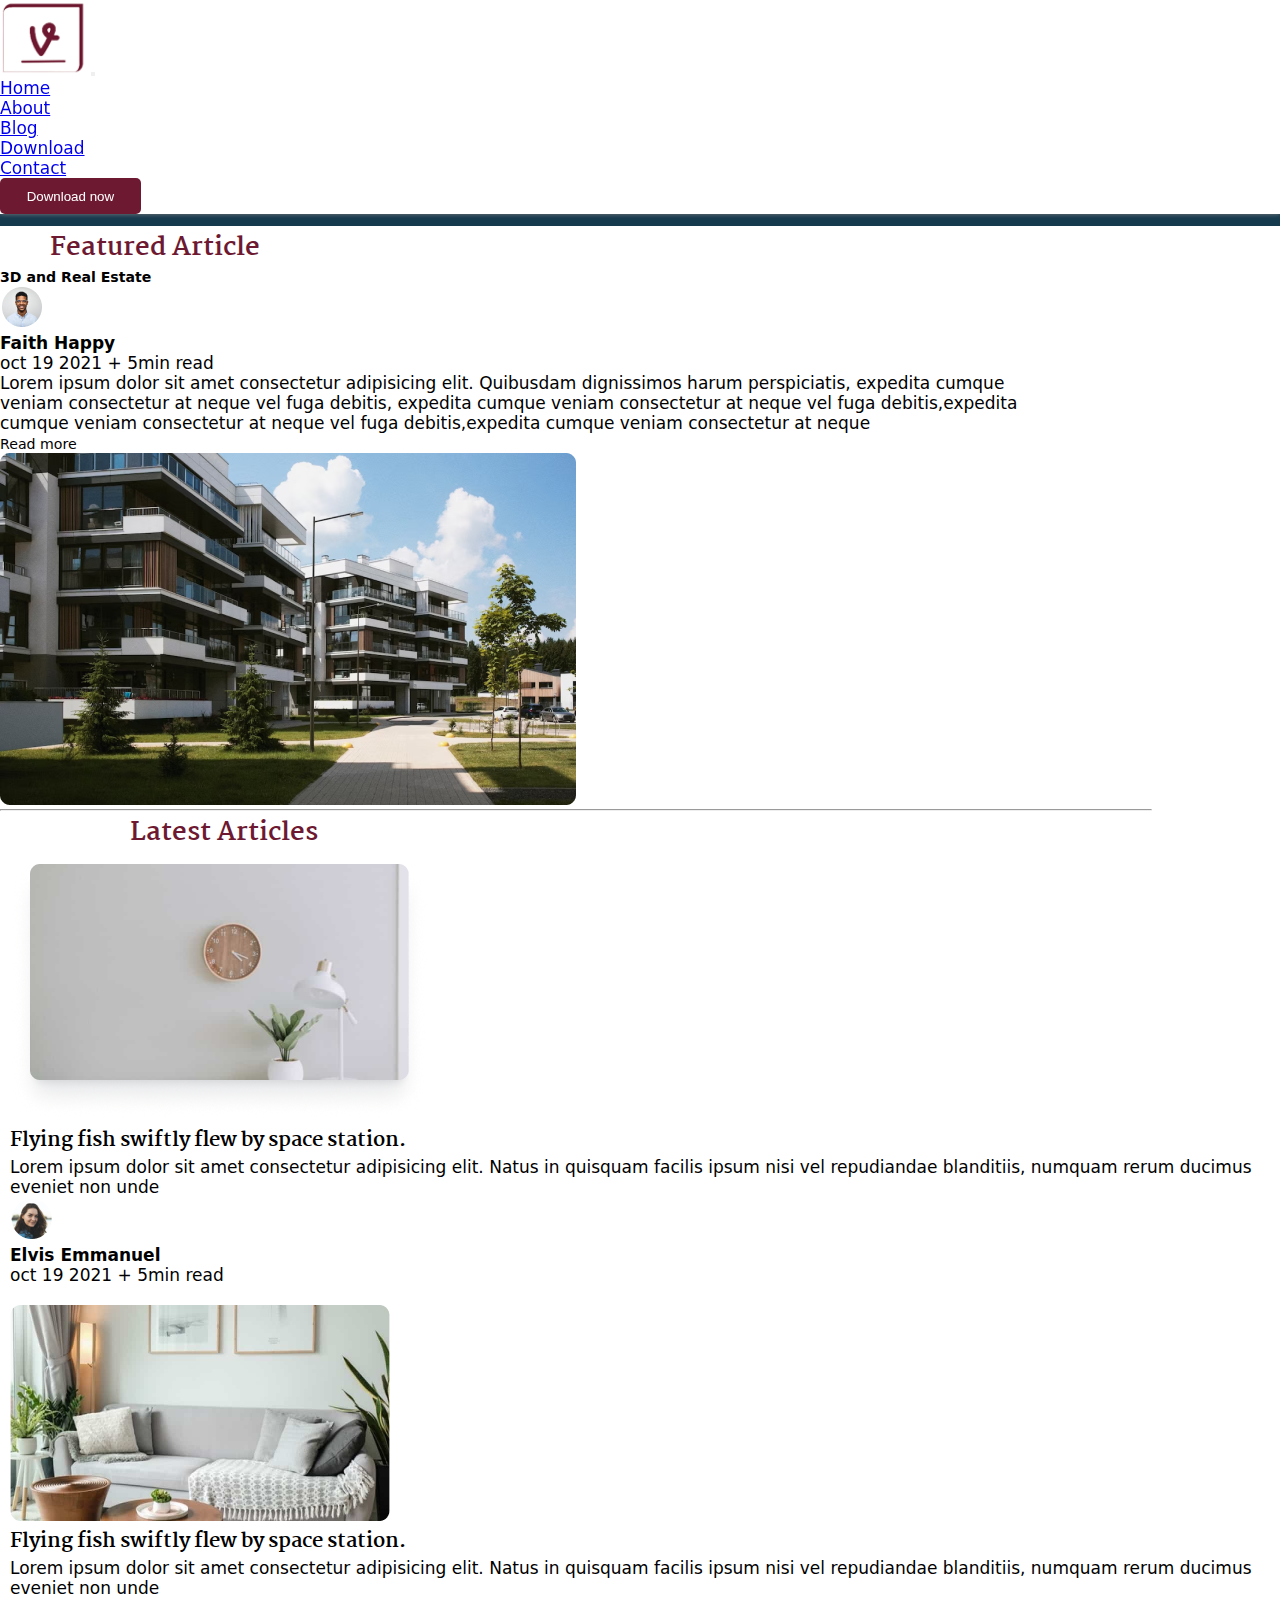
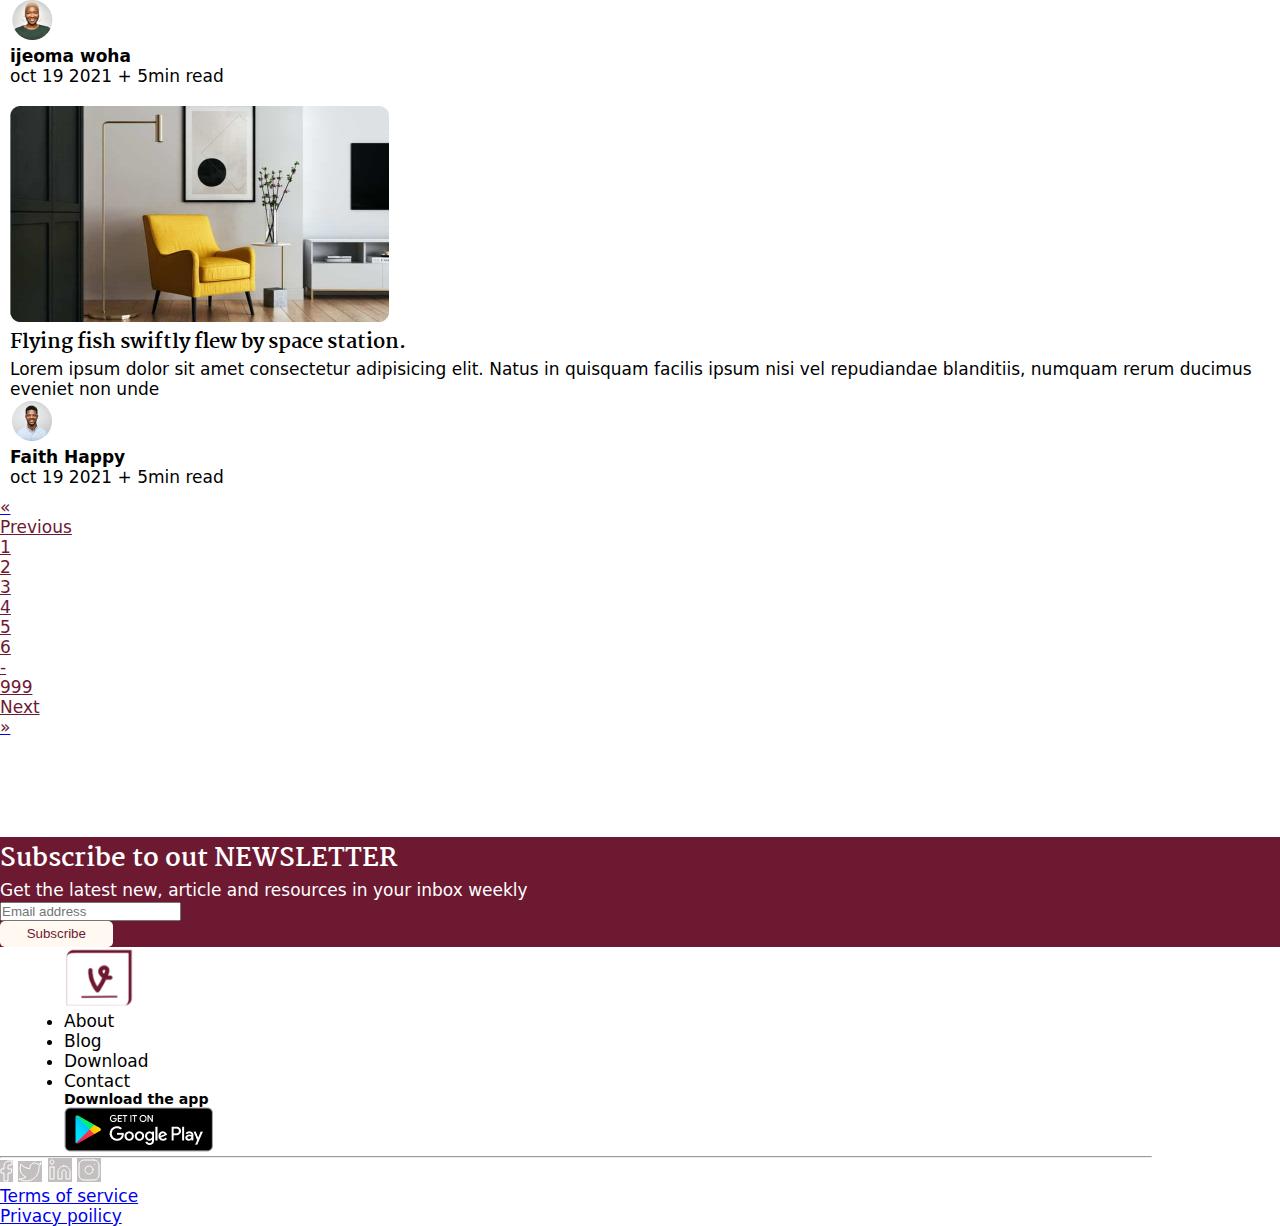
<file: blog.html>
<!DOCTYPE html>
<html lang="en">
<head>
    <meta charset="UTF-8">
    <meta name="viewport" content="width=device-width, initial-scale=1.0">
    <title>ViewE</title>
    <link rel="icon" href="images/web_logo.png">
    <link rel="preconnect" href="https://fonts.googleapis.com">
<link rel="preconnect" href="https://fonts.gstatic.com" crossorigin>
<link href="https://fonts.googleapis.com/css2?family=Inter&family=Martel:wght@700&family=Open+Sans:ital@1&display=swap" rel="stylesheet">
    <link href="https://cdn.jsdelivr.net/npm/bootstrap@5.2.3/dist/css/bootstrap.min.css" rel="stylesheet" integrity="sha384-rbsA2VBKQhggwzxH7pPCaAqO46MgnOM80zW1RWuH61DGLwZJEdK2Kadq2F9CUG65" crossorigin="anonymous">
    <link rel="stylesheet"  href="fontawesome-free-6.4.2-web/css/all.css">
    <link rel="stylesheet" href="css/style.css">
</head>
<body>
    
    <!-- ====================HEADER======================= -->
    <header>
      <nav class="navbar navbar-expand-lg bg-body-light">
   <div class="container-fluid">
     <a class="navbar-brand" href="#"><img src="images/website_logo.png" alt="Website_Logo" class="w-50 p-2"></a>
     <button class="navbar-toggler" type="button" data-bs-toggle="collapse" data-bs-target="#navbarSupportedContent" aria-controls="navbarSupportedContent" aria-expanded="false" aria-label="Toggle navigation">
       <span class="navbar-toggler-icon"></span>
     </button>
     <div class="collapse navbar-collapse" id="navbarSupportedContent">
       <ul class="navbar-nav mx-auto mb-2 mb-lg-0">
         <li class="nav-item">
           <a class="nav-link fw-bolder" href="index.html">Home</a>
         </li>
         <li class="nav-item">
           <a class="nav-link fw-bolder" href="about.html">About</a>
         </li>
         <li class="nav-item">
           <a class="nav-link fw-bolder" href="blog.html">Blog</a>
         </li>
         <li class="nav-item">
           <a class="nav-link fw-bolder" href="download.html">Download</a>
         </li>
         <li class="nav-item">
           <a class="nav-link fw-bolder" href="contact.html">Contact</a>
         </li>
      
       </ul>
       <button class="btn btn-light me-3" type="submit" href="download.html">Download now</button>

     </div>
   </div>
 </nav>
 </header>
        <!-- ====================END HEADER======================= -->



    <!-- ====================MAIN-BLOG======================= -->

    <main>

        <section id="blogHero">
            <div class="container-fluid mt-5">
            <div class="row reach">
               <div>
                <h1>Blog</h1>
                <p>Our little hub of articles and resources</p>
                  </div>
                  <div>
                    <img src="images/Frame 40651.png" alt="contact-logo" class="w-25 pt-3">
                  </div>
            </div>
        </div>
        </section>
        
        
        
          <section id="blog">
            <h2 class="pt-5 fw-bold">Featured Article</h2>
            <div class="card mb-3 mx-auto mt-5 p-2" style="max-width:80%;">
              <div class="row g-0 ">
                <div class="col-lg-6 col-md-12">
                  <div class="card-body">
                    <h5 class="card-title fw-bolder">3D and Real Estate</h5>
                    <p class="card-text">
                      <div class="d-flex gap-3">
                        <div><img src="images/Avatar.png" alt="Avatar1"></div>
                        <div><span><b>Faith Happy</b><br>oct 19 2021 + 5min read</span></div>
                      </div></p>
                    </p>
                    <p>Lorem ipsum dolor sit amet consectetur adipisicing elit. Quibusdam dignissimos harum perspiciatis, expedita cumque veniam consectetur at neque vel fuga debitis,
                      expedita cumque veniam consectetur at neque vel fuga debitis,expedita cumque veniam consectetur at neque vel fuga debitis,expedita cumque veniam consectetur at neque 
                      
                    <p class="card-text"><small class="">Read more</small></p>
                  </div>
                </div>
                <div class="col-lg-6 col-md-12">
                  <img src="images/image 39.png" class="img-fluid rounded-start w-100" alt="blogImage">
                </div>
               
              </div>
            </div>
            </section>

            <hr class="my-5 mx-auto"style="width:90%;">


              <section>
                <h2 class="fw-bold" style="color:#6D1931; padding-left: 130px; font-family: 'Martel', serif;">Latest Articles</h2>
                <div class="container">
                <div class="row game">
                <div class="col-lg-4 col-md-6 col-sm-12">
                   <div class="card mt-2 bg-transparent border-0">
                          <div class="card-body  card-easy">
                            <img src="images/Image.png" alt="showing room with flying fish" class="w-100">
                           
                              <h3 class="fw-bold mt-2">Flying fish swiftly flew by space station.
                              </h3>
                              <p  class="card-text text-secondary">
                                Lorem ipsum dolor sit amet consectetur adipisicing elit. Natus in quisquam facilis ipsum nisi vel repudiandae blanditiis, numquam rerum ducimus eveniet non unde
                              </p>
                    <p>
                      <div class="container">
                        <div class="row">
                          <div class="col-3"><img src="images/Avatar (1).png" alt="Avatar1"></div>
                          <div class="col-9"><pan><b>Elvis Emmanuel</b><br><span class="text-secondary">oct 19 2021 + 5min read</span></span></div>
                        </div>
                      </div>
                     
                    </p>
                              </div>
                              </div>
                            </div>
                <div class="col-lg-4 col-md-6 col-sm-12">
                  <div class="card mt-2 bg-transparent border-0">
                    <div class="card-body  card-easy">
                        <img src="images/unsplash_OtXADkUh3-I.png" alt="showing room with flying fish" class="w-100">
                              <h3 class="fw-bold mt-2">Flying fish swiftly flew by space station.
                              </h3>
                        <p class="card-text text-secondary">
                            Lorem ipsum dolor sit amet consectetur adipisicing elit. Natus in quisquam facilis ipsum nisi vel repudiandae blanditiis, numquam rerum ducimus eveniet non unde
                        </p>
                        <p>
                          <div class="container">
                            <div class="row">
                              <div class="col-3"><img src="images/Avatar (2).png" alt="Avatar1"></div>
                              <div class="col-9"><span><b>ijeoma woha</b><br><span class="text-secondary">oct 19 2021 + 5min read</span></span></div>
                            </div>
                          </div>
                        </p>
                        </div>
                        </div>
                </div>
                <div class="col-lg-4 col-md-12 col-sm-12">
                   
                  <div class="card mt-2 bg-transparent border-0">
                    <div class="card-body  card-easy">
                        <img src="images/unsplash__HqHX3LBN18.png" alt="showing room with flying fish" class="w-100">
                              <h3 class="fw-bold mt-2">Flying fish swiftly flew by space station.
                              </h3>
                        <p class="card-text text-secondary">
                         Lorem ipsum dolor sit amet consectetur adipisicing elit. Natus in quisquam facilis ipsum nisi vel repudiandae blanditiis, numquam rerum ducimus eveniet non unde
                        </p>
                        <p>
                          <div class="container">
                            <div class="row">
                              <div class="col-3"><img src="images/Avatar.png" alt="Avatar1"></div>
                              <div class="col-9"><span><b>Faith Happy</b><br><span class="text-secondary">oct 19 2021 + 5min read</span></span></div>
                            </div>
                          </div>
                        </p>
                        </div>
                        </div>
                </div>
                </div>
                </div>
                </section>
                <section>
                  <div class="container">
                    <div class="row">
                      <div class="col-6 float-sm-start float-lg-start float-md-start w-25">
                        <nav aria-label="Page navigation example">
                        <ul class="pagination border-0">
                          <li class="page-item border-0">
                            <a class="page-link" href="#" aria-label="Previous">
                              <span aria-hidden="true"  style="color: #6D1931;">&laquo;</span>
                            </a>
                          </li>
                           <li class="page-item   border-0"><a class="page-link" href="#" style="color: #6D1931;">Previous</a></li>
                          <li class="page-item  border-0"><a class="page-link" href="#" style="color: #6D1931;">1</a></li>
                          <li class="page-item  border-0"><a class="page-link bg-secondry p-2" href="#" style="color: #6D1931;">2</a></li>
                          <li class="page-item  border-0"><a class="page-link" href="#" style="color: #6D1931;">3</a></li>
                          <li class="page-item  border-0"><a class="page-link" href="#" style="color: #6D1931;">4</a></li>
                          <li class="page-item  border-0"><a class="page-link" href="#" style="color: #6D1931;">5</a></li>
                          <li class="page-item  border-0"><a class="page-link" href="#" style="color: #6D1931;">6</a></li>
                          
                          <li class="page-item  border-0"><a class="page-link" href="#" style="color: #6D1931;">-</a></li>
                          <li class="page-item  border-0"><a class="page-link" href="#" style="color: #6D1931;">999</a></li>
                          <li class="page-item  border-0"><a class="page-link" href="#" style="color: #6D1931;">Next</a></li>
                          <li class="page-item  border-0">
                            <a class="page-link  border-0" href="#" aria-label="Next">
                              <span aria-hidden="true"  style="color: #6D1931;">&raquo;</span>
                            </a>
                          </li>
                        </ul>
                      </nav>
                    </div>
                    </div>
                  </div>
                </section>
      
          <section id="subscribe">
            <div class="container-fluid">
              <div class="row justify-content-center align-items-center w-100 py-5">
                <div class="col-lg-6 col-md-6 col-sm-12 sub"> 
                  <h2 class="w-100">Subscribe to out NEWSLETTER</h2>
                   <P class="w-100">Get the latest new, article and resources in your inbox weekly</P></div>
                <div class="col-lg-6 col-md-6 col-sm-12">
                  <div class="container">
                    <div class="row">
                      <div class="col-lg-7 col-md-12 col-sm-12">
                         <div class="form-group">
                        <input id="my-input" class="form-control " type="text" name="" placeholder="Email address">
                      </div>
                    </div>
                    <div class="col-lg-5 col-md-12 col-sm-12"><button class="btn fw-bold">Subscribe</button></div>
                    </div>
                  </div>
                 </div>
              </div>
            </div>
            
            </section>
        </section>
        
        
        <section id="google">
          <div class="container-fluid align-baseline align-items-center mt-5">
            <div class="row" style="margin-right: 5%; margin-left: 5%">
              <div class="col-lg-9 col-md-9 col-sm-12"><img src="images/website_logo.png" alt="website_logo" width="70">   
              <p>
                <ul class="d-flex list-unstyled gap-2 fw-bolder">
                <li>About</li>
                <li>Blog</li>
                <li>Download</li>
                <li>Contact</li>
              </ul>
              </p>
            </div>
              <div class= "col-lg-3 col-md-3 col-sm-12"><h5 class="fw-bold text-secondary">Download the app</h5>
                <img src="images/googleplay.png" alt="google_play logo">
              </div>
            </div>
          </div>
        </section>
        </main>
        <!-- =================FOOTER====================== -->
        <hr class="my-3 mx-auto"style="width:90%;">
        <footer id="footer" >
          <div class="container mt-1">
          <div class="row mx-auto w-100">
              <div class="col-lg-8 col-md-5 col-sm-12">
                      <div class="mt-2">
                       
                        <a href=""><img src="images/download (14).svg" alt="facebook_logo"  style="background-color: rgb(196, 191, 191);" class="rounded-5 p-2"></a>
                        <a href=""><img src="images/download (15).svg" alt="twitter_logo"  style="background-color:  rgb(196, 191, 191);" class="rounded-5 p-2"></a>
                        <a href=""><img src="images/download (16).svg" alt="linkedin_logo"  style="background-color:  rgb(196, 191, 191);" class="rounded-5 p-2"></a>
                        <a href=""><img src="images/download (17).svg" alt="instagram_logo"  style="background-color:  rgb(196, 191, 191);" class="rounded-5 p-2"></a>
                      </div>
              </div>
              <div class="col-lg-4 col-md-7 col-sm-12 mt-2 d-flex gap-3">
                              <p  class="text-secondary"><a href="#" class="text-decoration-none text-secondary">Terms of service</a></p>
                               <p  class="text-secondary"><a href="#" class="text-decoration-none text-secondary">Privacy poilicy</a></p>
                          </div>
                      </div>
                    </div>
              </div>
          </div>
        </div>
        </footer>

    <script src="https://cdn.jsdelivr.net/npm/bootstrap@5.2.3/dist/js/bootstrap.bundle.min.js" integrity="sha384-kenU1KFdBIe4zVF0s0G1M5b4hcpxyD9F7jL+jjXkk+Q2h455rYXK/7HAuoJl+0I4" crossorigin="anonymous"></script>
  
</body>
</html>
</file>
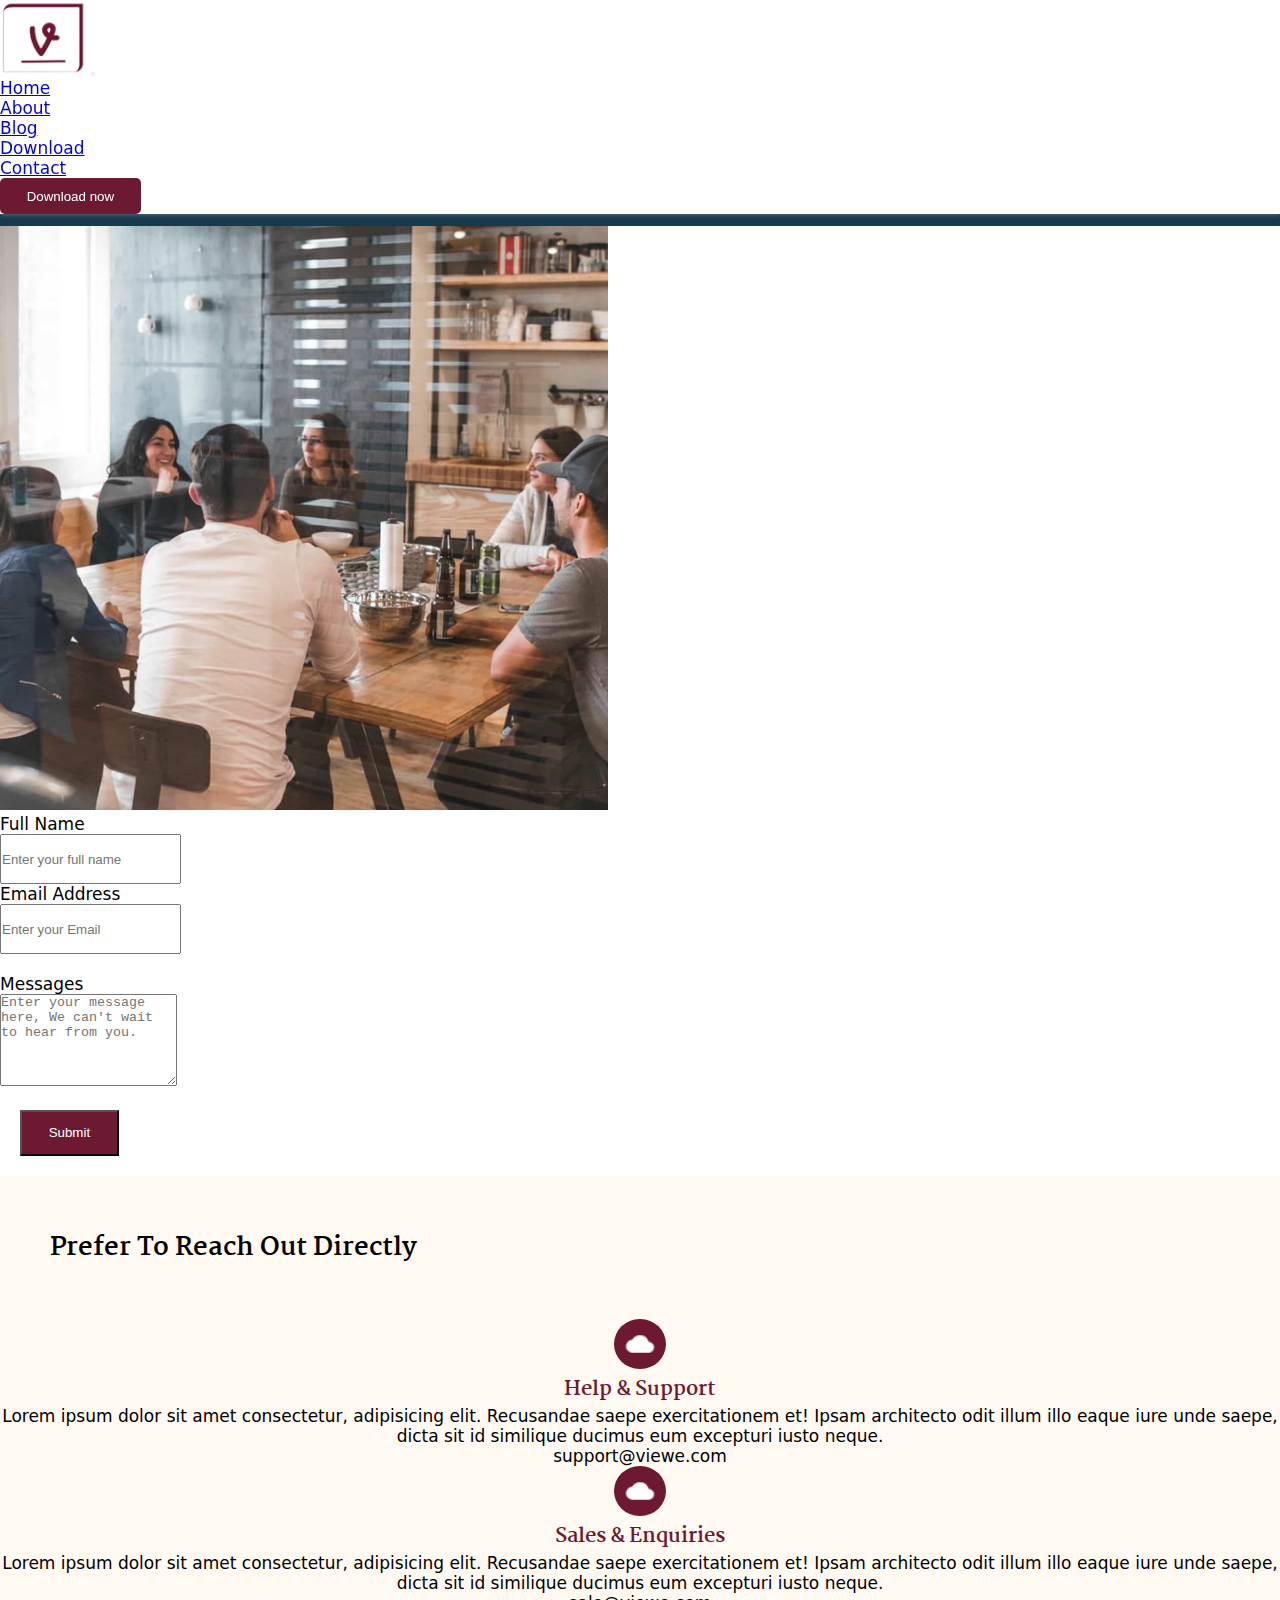
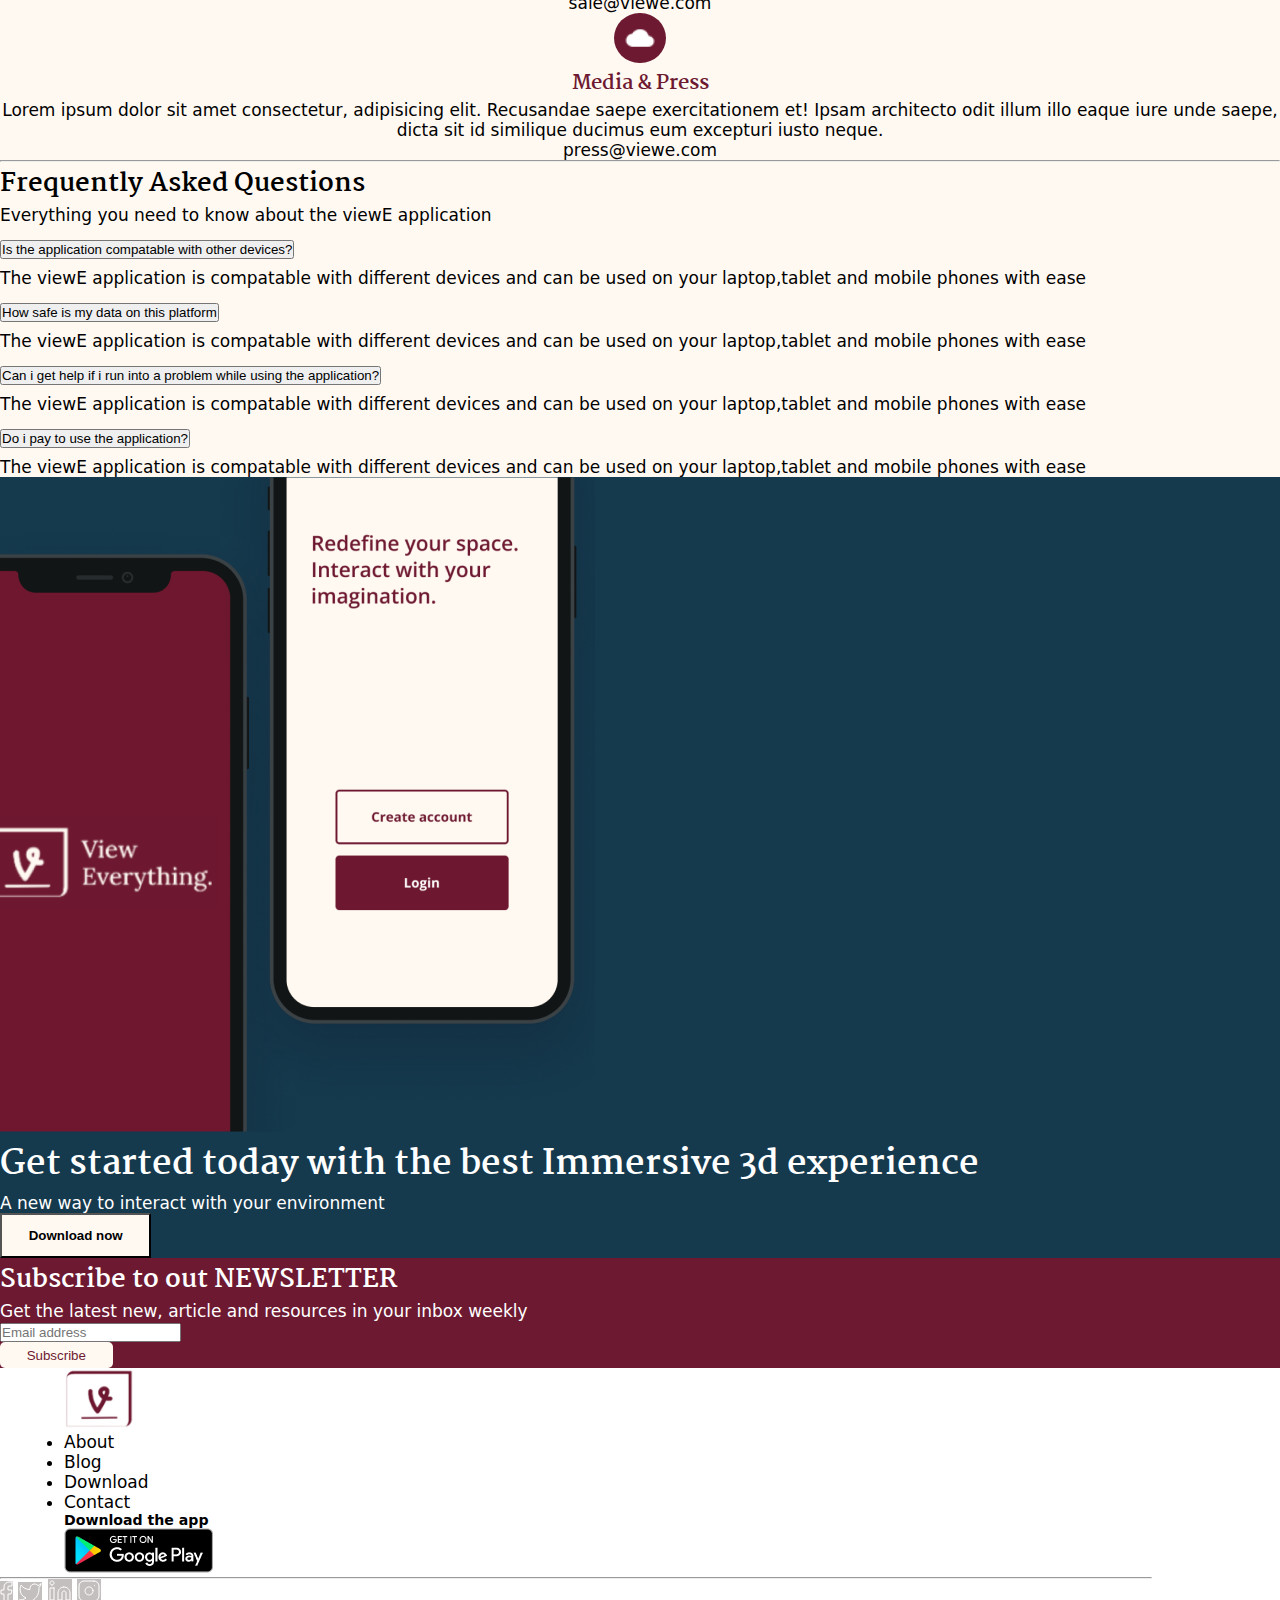
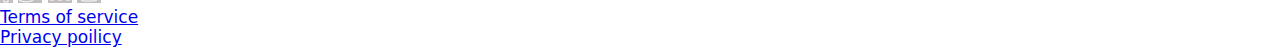
<file: contact.html>
<!DOCTYPE html>
<html lang="en">
<head>
    <meta charset="UTF-8">
    <meta name="viewport" content="width=device-width, initial-scale=1.0">
    <title>ViewE</title>
    <link rel="icon" href="images/web_logo.png">
    <link rel="preconnect" href="https://fonts.googleapis.com">
<link rel="preconnect" href="https://fonts.gstatic.com" crossorigin>
<link href="https://fonts.googleapis.com/css2?family=Inter&family=Martel:wght@700&family=Open+Sans:ital@1&display=swap" rel="stylesheet">
    <link rel="stylesheet"  href="fontawesome-free-6.4.2-web/css/all.css">
    <link href="https://cdn.jsdelivr.net/npm/bootstrap@5.2.3/dist/css/bootstrap.min.css" rel="stylesheet" integrity="sha384-rbsA2VBKQhggwzxH7pPCaAqO46MgnOM80zW1RWuH61DGLwZJEdK2Kadq2F9CUG65" crossorigin="anonymous">
    <link rel="stylesheet" href="css/style.css">
</head>
<body>
    
    <!-- ====================HEADER======================= -->
    <header>
      <nav class="navbar navbar-expand-lg bg-body-light">
   <div class="container-fluid">
     <a class="navbar-brand" href="index.html"><img src="images/website_logo.png" alt="Website_Logo" class="w-50 p-2"></a>
     <button class="navbar-toggler" type="button" data-bs-toggle="collapse" data-bs-target="#navbarSupportedContent" aria-controls="navbarSupportedContent" aria-expanded="false" aria-label="Toggle navigation">
       <span class="navbar-toggler-icon"></span>
     </button>
     <div class="collapse navbar-collapse" id="navbarSupportedContent">
       <ul class="navbar-nav mx-auto mb-2 mb-lg-0">
         <li class="nav-item">
           <a class="nav-link fw-bolder" href="index.html">Home</a>
         </li>
         <li class="nav-item">
           <a class="nav-link fw-bolder" href="about.html">About</a>
         </li>
         <li class="nav-item">
           <a class="nav-link fw-bolder" href="blog.html">Blog</a>
         </li>
         <li class="nav-item">
           <a class="nav-link fw-bolder" href="download.html">Download</a>
         </li>
         <li class="nav-item">
           <a class="nav-link fw-bolder" href="contact.html">Contact</a>
         </li>
      
       </ul>
       <button class="btn btn-light me-3" type="submit" href="download.html">Download now</button>

     </div>
   </div>
 </nav>
 </header>
        <!-- ====================END HEADER======================= -->



    <!-- ====================MAIN-CONTACT======================= -->

    <main>

        <section id="contactHero">
            <div class="container-fluid mt-5">
            <div class="row reach">
               <div>
                <h1>Reach out To us Easily!</h1>
                <p>We really look forward to hearing from you and <br> answering your questions</p>
                  </div>
                  <div>
                    <img src="images/Frame 40651.png" alt="contact-logo" class="w-25 pt-3">
                  </div>
            </div>
        </div>
        </section>
        
        
        
          <section id="contact">
            <div class="container-fluid">
                <div class="row">
                    <div class="col-lg-6 col-md-6 col-sm-12 ">
                    <img src="images/Image (1).png" alt="showing image of contact image" class="w-100 ml-4">
                    </div>
                <div class="col-lg-6 col-md-6 col-sm-12 mt-5">
                <form action="">
                  <div class="container">
                    <div class="row">
               <div class="col-lg-6 col-md-6 col-sm-12"> <div class="form-group">
                <label for="my-input">Full Name</label><br>
                <input id="my-input" class="form-control" type="text" placeholder="Enter your full name" name="" style="height: 50px;">
            </div></div>
               <div class="col-lg-6 col-md-6 col-sm-12"> <div class="form-group">
                <label for="my-input">Email Address</label>
                <br>
                <input id="my-input" class="form-control" type="text" placeholder="Enter your Email" name="" style="height: 50px;">
            </div></div>
                    </div><br>
                    <div class="row">
                        <div class="col">
                             <div class="form-group">
                         <label for="my-input">Messages</label><br>
                         <textarea name="" id="" cols="" rows="6" placeholder="Enter your message here, We can't wait to hear from you." class="form-control"></textarea>
                     </div>
                    </div>
                      

                  </div>
                  
                
                  <div class="row">
                    <div class="col">
                    <button class="btn for">Submit </button>
                    </div></div>
                </div>
                </form>
               
                </div>
             
            
            </div>
            </div>
            </section>
        
            <section id="Neff">
                <h2 class="p-auto text-center fw-bold" style="padding:50px;">Prefer To Reach Out Directly</h2>
              <section>
              <div class="container">
              <div class="row gam">
              <div class="col-lg-4 col-md-6 col-sm-12">
                 <div class="card mt-2 bg-transparent">
                        <div class="card-body">
                            <img src="images/cloud.png" alt="cloud logo" style="background-color: #6D1931; border-radius: 50%; width: 50; height: 50px;" class="mt-2"> <br>
                            <h3 class="fw-bold text-dark">Help & Support
                            </h3>
                            <p class="card-text text-center text-secondary">
                             Lorem ipsum dolor sit amet consectetur, adipisicing elit. Recusandae saepe exercitationem et! Ipsam architecto odit illum illo eaque iure unde saepe, dicta sit id similique ducimus eum excepturi iusto neque.
                            </p>
                  <p class="text-center text-secondary">
                    support@viewe.com
                   
                  </p>
                            </div>
                            </div>
                          </div>
              <div class="col-lg-4 col-md-6 col-sm-12">
                <div class="card mt-2 bg-transparent">
                  <div class="card-body">
                    <img src="images/cloud.png" alt="cloud logo" style="background-color: #6D1931; border-radius: 50%; width: 50; height: 50px;;" class="mt-2"><br>
                    <h3 class="fw-bold text-dark">Sales & Enquiries
                    </h3>
                    <p class="card-text text-center text-secondary">
                     Lorem ipsum dolor sit amet consectetur, adipisicing elit. Recusandae saepe exercitationem et! Ipsam architecto odit illum illo eaque iure unde saepe, dicta sit id similique ducimus eum excepturi iusto neque.
                    </p>
          <p class="text-center text-secondary">
            sale@viewe.com
           
          </p>
                      </div>
                      </div>
              </div>
              <div class="col-lg-4 col-md-12 col-sm-12">
           
                <div class="card mt-2 bg-transparent">
                  <div class="card-body">
                    <img src="images/cloud.png" alt="cloud logo" style="background-color: #6D1931; border-radius: 50%; width: 50; height: 50px;;" class="mt-2">
                           <br> <h3 class="fw-bold text-dark">Media & Press
                            </h3>
                            <p class="card-text text-center text-secondary">
                             Lorem ipsum dolor sit amet consectetur, adipisicing elit. Recusandae saepe exercitationem et! Ipsam architecto odit illum illo eaque iure unde saepe, dicta sit id similique ducimus eum excepturi iusto neque.
                            </p>
                  <p class="text-center text-secondary">
                    press@viewe.com
                   
                  </p>
                      </div>
                      </div>
              </div>
              </div>
              </div>
              </section>

              <hr class="w-75 mx-auto mt-5">
        
        
        <section id="about_best mt-5">
          <h2 class="p-auto text-center fw-bold">Frequently Asked Questions</h2>
          <p class="text-center">Everything you need to know about the viewE application</p>
        
          <div class="accordion p-5 bg-transparent" id="accordionExample">
            <div class="accordion-item">
              <h2 class="accordion-header bg-transparent text-dark">
                <button class="accordion-button" type="button" data-bs-toggle="collapse" data-bs-target="#collapseOne" aria-expanded="true" aria-controls="collapseOne">
                  Is the application compatable with other devices?
                </button>
              </h2>
              <div id="collapseOne" class="accordion-collapse collapse show" data-bs-parent="#accordionExample">
                <div class="accordion-body text-secondary bg-transparent">
                  The viewE application is compatable with different devices and can be used on your laptop,tablet and mobile phones with ease
                </div>
              </div>
            </div>
            <div class="accordion-item">
              <h2 class="accordion-header bg-transparent">
                <button class="accordion-button collapsed" type="button" data-bs-toggle="collapse" data-bs-target="#collapseTwo" aria-expanded="false" aria-controls="collapseTwo">
                  How safe is my data on this platform
                </button>
              </h2>
              <div id="collapseTwo" class="accordion-collapse collapse" data-bs-parent="#accordionExample">
                <div class="accordion-body  text-secondary bg-transparent">
                  The viewE application is compatable with different devices and can be used on your laptop,tablet and mobile phones with ease
                </div>
              </div>
            </div>
            <div class="accordion-item">
              <h2 class="accordion-header bg-transparent">
                <button class="accordion-button collapsed" type="button" data-bs-toggle="collapse" data-bs-target="#collapseThree" aria-expanded="false" aria-controls="collapseThree">
                  Can i get help if i run into a problem while using the application?
                </button>
              </h2>
              <div id="collapseThree" class="accordion-collapse collapse" data-bs-parent="#accordionExample">
                <div class="accordion-body  text-secondary bg-transparent">
                  The viewE application is compatable with different devices and can be used on your laptop,tablet and mobile phones with ease
                </div>
              </div>
            </div>
            <div class="accordion-item">
              <h2 class="accordion-header bg-transparent">
                <button class="accordion-button collapsed" type="button" data-bs-toggle="collapse" data-bs-target="#collapseThree" aria-expanded="false" aria-controls="collapseThree">
                  Do i pay to use the application?
                </button>
              </h2>
              <div id="collapseThree" class="accordion-collapse collapse" data-bs-parent="#accordionExample">
                <div class="accordion-body  text-secondary bg-transparent">
                  The viewE application is compatable with different devices and can be used on your laptop,tablet and mobile phones with ease
                </div>
              </div>
            </div>
          </div>
        </section>
        
        
        <section id="immersive">
          <div class="container-fluid">
            <div class="row cap">
              <div class="col-lg-6 col-md-12"><img src="images/image 14 (3).png" alt="Introducing_image" class="w-100"  style="max-width: 100%;position:relative;right: 12px;"></div>
              <div class="col-lg-6 col-md-12 mt-5 pt-5">
                <h1>Get started today with the best Immersive 3d experience</h1>
              <p class="">A new way to interact with your environment</p>
             <p><button class="btn">Download now</button></p>
            </div>
            </div>
            </div>
            </div>
        
          </section>
        
        
        
          <section id="subscrib">
            <div class="container-fluid">
              <div class="row justify-content-center align-items-center w-100 py-5">
                <div class="col-lg-6 col-md-6 col-sm-12 sub"> 
                  <h2 class="w-100">Subscribe to out NEWSLETTER</h2>
                   <P class="w-100">Get the latest new, article and resources in your inbox weekly</P></div>
                <div class="col-lg-6 col-md-6 col-sm-12">
                  <div class="container">
                    <div class="row">
                      <div class="col-lg-7 col-md-12 col-sm-12">
                         <div class="form-group">
                        <input id="my-input" class="form-control " type="text" name="" placeholder="Email address">
                      </div>
                    </div>
                    <div class="col-lg-5 col-md-12 col-sm-12"><button class="btn fw-bold">Subscribe</button></div>
                    </div>
                  </div>
                 </div>
              </div>
            </div>
            
            </section>
        </section>
        
        
        <section id="google">
          <div class="container-fluid align-baseline align-items-center mt-5">
            <div class="row" style="margin-right: 5%; margin-left: 5%">
              <div class="col-lg-9 col-md-9 col-sm-12"><img src="images/website_logo.png" alt="website_logo" width="70">   
              <p>
                <ul class="d-flex list-unstyled gap-2 fw-bolder">
                <li>About</li>
                <li>Blog</li>
                <li>Download</li>
                <li>Contact</li>
              </ul>
              </p>
            </div>
              <div class= "col-lg-3 col-md-3 col-sm-12"><h5 class="fw-bold text-secondary">Download the app</h5>
                <img src="images/googleplay.png" alt="google_play logo">
              </div>
            </div>
          </div>
        </section>
        </main>
        <!-- =================FOOTER====================== -->
        <hr class="my-3 mx-auto"style="width:90%;">
        <footer id="footer" >
          <div class="container mt-1">
          <div class="row mx-auto w-100">
              <div class="col-lg-8 col-md-5 col-sm-12">
                      <div class="mt-2">
                       
                        <a href=""><img src="images/download (14).svg" alt="facebook_logo"  style="background-color: rgb(196, 191, 191);" class="rounded-5 p-2"></a>
                        <a href=""><img src="images/download (15).svg" alt="twitter_logo"  style="background-color:  rgb(196, 191, 191);" class="rounded-5 p-2"></a>
                        <a href=""><img src="images/download (16).svg" alt="linkedin_logo"  style="background-color:  rgb(196, 191, 191);" class="rounded-5 p-2"></a>
                        <a href=""><img src="images/download (17).svg" alt="instagram_logo"  style="background-color:  rgb(196, 191, 191);" class="rounded-5 p-2"></a>
                      </div>
              </div>
              <div class="col-lg-4 col-md-7 col-sm-12 mt-2 d-flex gap-3">
                              <p  class="text-secondary"><a href="#" class="text-decoration-none text-secondary">Terms of service</a></p>
                               <p  class="text-secondary"><a href="#" class="text-decoration-none text-secondary">Privacy poilicy</a></p>
                          </div>
                      </div>
                    </div>
              </div>
          </div>
        </div>
        </footer>
    <script src="https://cdn.jsdelivr.net/npm/bootstrap@5.2.3/dist/js/bootstrap.bundle.min.js" integrity="sha384-kenU1KFdBIe4zVF0s0G1M5b4hcpxyD9F7jL+jjXkk+Q2h455rYXK/7HAuoJl+0I4" crossorigin="anonymous"></script>
    
    </body>
</html>
</file>
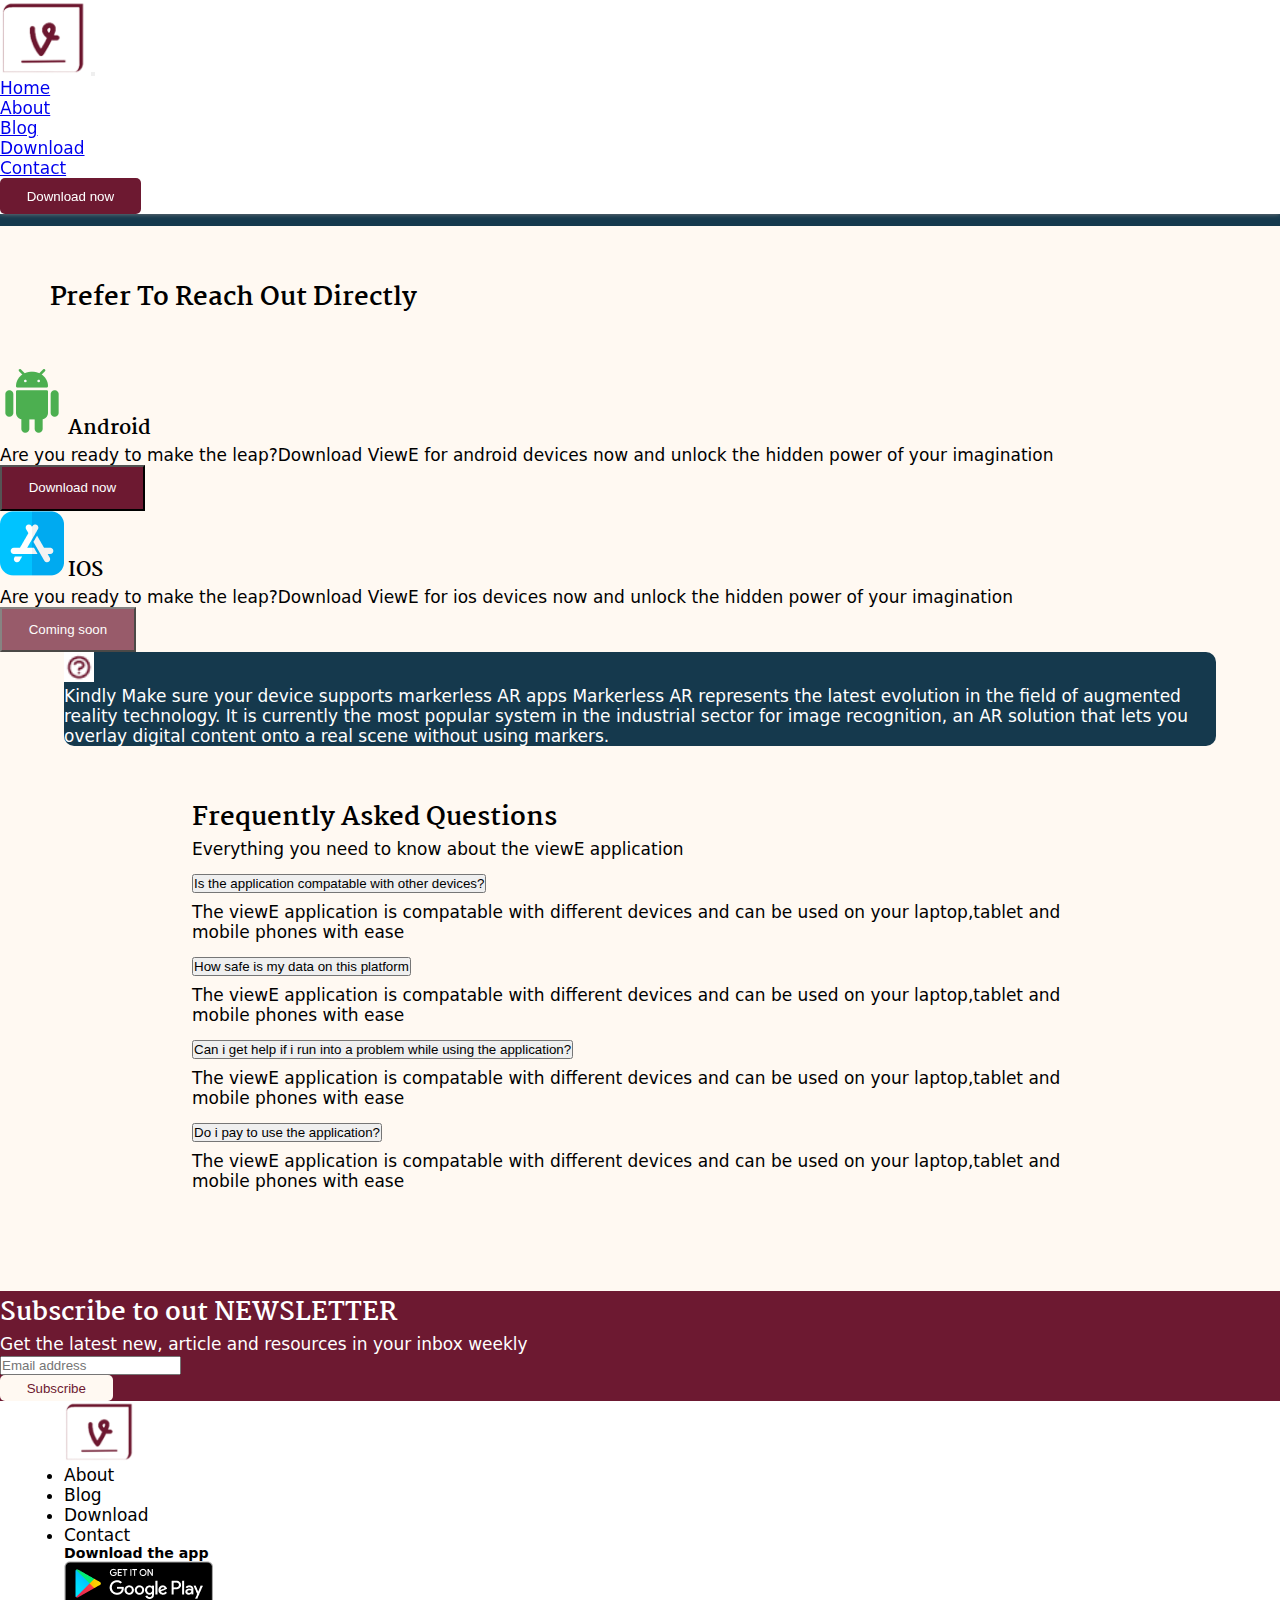
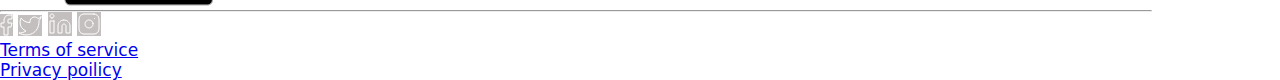
<file: download.html>
<!DOCTYPE html>
<html lang="en">
<head>
    <meta charset="UTF-8">
    <meta name="viewport" content="width=device-width, initial-scale=1.0">
    <title>ViewE</title>
    <link rel="icon" href="images/web_logo.png">
    <link rel="preconnect" href="https://fonts.googleapis.com">
<link rel="preconnect" href="https://fonts.gstatic.com" crossorigin>
<link href="https://fonts.googleapis.com/css2?family=Inter&family=Martel:wght@700&family=Open+Sans:ital@1&display=swap" rel="stylesheet">
    <link href="https://cdn.jsdelivr.net/npm/bootstrap@5.2.3/dist/css/bootstrap.min.css" rel="stylesheet" integrity="sha384-rbsA2VBKQhggwzxH7pPCaAqO46MgnOM80zW1RWuH61DGLwZJEdK2Kadq2F9CUG65" crossorigin="anonymous">
    <link rel="stylesheet"  href="fontawesome-free-6.4.2-web/css/all.css">
    <link rel="stylesheet" href="css/style.css">
</head>
<body>
    
    <!-- ====================HEADER======================= -->
    <header>
      <nav class="navbar navbar-expand-lg bg-body-light">
   <div class="container-fluid">
     <a class="navbar-brand" href="index.html"><img src="images/website_logo.png" alt="Website_Logo" class="w-50 p-2"></a>
     <button class="navbar-toggler" type="button" data-bs-toggle="collapse" data-bs-target="#navbarSupportedContent" aria-controls="navbarSupportedContent" aria-expanded="false" aria-label="Toggle navigation">
       <span class="navbar-toggler-icon"></span>
     </button>
     <div class="collapse navbar-collapse" id="navbarSupportedContent">
       <ul class="navbar-nav mx-auto mb-2 mb-lg-0">
         <li class="nav-item">
           <a class="nav-link fw-bolder" href="index.html">Home</a>
         </li>
         <li class="nav-item">
           <a class="nav-link fw-bolder" href="about.html">About</a>
         </li>
         <li class="nav-item">
           <a class="nav-link fw-bolder" href="blog.html">Blog</a>
         </li>
         <li class="nav-item">
           <a class="nav-link fw-bolder" href="download.html">Download</a>
         </li>
         <li class="nav-item">
           <a class="nav-link fw-bolder" href="contact.html">Contact</a>
         </li>
      
       </ul>
       <button class="btn btn-light me-3" type="submit" href="download.html">Download now</button>

     </div>
   </div>
 </nav>
 </header>
        <!-- ====================END HEADER======================= -->



    <!-- ====================MAIN-CONTACT======================= -->

    <main>

        <section id="downloadHero">
            <div class="container-fluid mt-5">
            <div class="row reach">
               <div>
                <h1>Download ViewE</h1>
                <p>Redefine the way you view our environment and <br> interact with your imagination</p>
                  </div>
                  <div>
                    <img src="images/Frame 40651.png" alt="contact-logo" class="w-25 pt-3">
                  </div>
            </div>
        </div>
        </section>
        
        
        
         
        
            <section id="Neff">
                <h2 class="p-auto text-center fw-bold" style="padding:50px;">Prefer To Reach Out Directly</h2>
              <section>
              <div class="container">
              <div class="row">
              <div class="col-lg-6 col-md-6 col-sm-12">
                 <div class="card mt-2 bg-transparent">
                        <div class="card-body">
                                <h3 class="fw-bold"><img src="images/image 41.png" alt="Android_logo" class="mt-2"> Android
                            </h3>
                            <p class="card-text text-secondary">
                          Are you ready to make the leap?Download ViewE for android devices now and unlock the hidden power of your imagination
                            </p>
                  <p class="">
                    <button class="btn"  style="background-color: #6D1931; color: #fff;padding: 1em 2em; text-align: center;">Download now</button>
                   
                  </p>
                            </div>
                            </div>
                          </div>
              <div class="col-lg-6 col-md-6 col-sm-12">
                <div class="card mt-2 bg-transparent">
                  <div class="card-body">
                    <h3 class="fw-bold"><img src="images/image 42.png" alt="Ios_logo" class="mt-2"> IOS
                    </h3>
                    <p class="card-text text-secondary">
                        Are you ready to make the leap?Download ViewE for ios devices now and unlock the hidden power of your imagination
                    </p>
          <p class="">
          <button class="btn"  style="background-color: #6D1931; color: #fff;padding: 1em 2em; text-align: center; opacity: 0.7;">Coming soon</button>
           
          </p>
                      </div>
                      </div>
              </div>
              </div>
              </div>
        </section>

        <section id="marker">
            <div class="container mt-5 p-5">
                <div class="text-center" ><img src="images/Icon.png" class="rounded-5 mb-4 p-1" width="30" alt="QuestionsIcon_image" style="background-color: #fff;"></div>
              <div class="row">
                  <div class="col">
                <p class="fs-5 justify-content-center align-items-center w-100 p-4">Kindly Make sure your device supports markerless AR apps
                Markerless AR represents the latest evolution in the field of augmented reality technology.
             It is currently the most popular system in the industrial sector for image recognition, an AR solution that lets you overlay digital content onto a real scene without using markers.</p>
              </div>
              </div>
          
            </section>
        
        
        <section id="down_best">
          <h2 class="p-auto text-center fw-bold">Frequently Asked Questions</h2>
          <p class="text-center">Everything you need to know about the viewE application</p>
          <div class="accordion p-5 bg-transparent" id="accordionExample">
            <div class="accordion-item">
              <h2 class="accordion-header bg-transparent text-dark">
                <button class="accordion-button" type="button" data-bs-toggle="collapse" data-bs-target="#collapseOne" aria-expanded="true" aria-controls="collapseOne">
                  Is the application compatable with other devices?
                </button>
              </h2>
              <div id="collapseOne" class="accordion-collapse collapse show" data-bs-parent="#accordionExample">
                <div class="accordion-body text-secondary bg-transparent">
                  The viewE application is compatable with different devices and can be used on your laptop,tablet and mobile phones with ease
                </div>
              </div>
            </div>
            <div class="accordion-item">
              <h2 class="accordion-header bg-transparent">
                <button class="accordion-button collapsed" type="button" data-bs-toggle="collapse" data-bs-target="#collapseTwo" aria-expanded="false" aria-controls="collapseTwo">
                  How safe is my data on this platform
                </button>
              </h2>
              <div id="collapseTwo" class="accordion-collapse collapse" data-bs-parent="#accordionExample">
                <div class="accordion-body  text-secondary bg-transparent">
                  The viewE application is compatable with different devices and can be used on your laptop,tablet and mobile phones with ease
                </div>
              </div>
            </div>
            <div class="accordion-item">
              <h2 class="accordion-header bg-transparent">
                <button class="accordion-button collapsed" type="button" data-bs-toggle="collapse" data-bs-target="#collapseThree" aria-expanded="false" aria-controls="collapseThree">
                  Can i get help if i run into a problem while using the application?
                </button>
              </h2>
              <div id="collapseThree" class="accordion-collapse collapse" data-bs-parent="#accordionExample">
                <div class="accordion-body  text-secondary bg-transparent">
                  The viewE application is compatable with different devices and can be used on your laptop,tablet and mobile phones with ease
                </div>
              </div>
            </div>
            <div class="accordion-item">
              <h2 class="accordion-header bg-transparent">
                <button class="accordion-button collapsed" type="button" data-bs-toggle="collapse" data-bs-target="#collapseThree" aria-expanded="false" aria-controls="collapseThree">
                  Do i pay to use the application?
                </button>
              </h2>
              <div id="collapseThree" class="accordion-collapse collapse" data-bs-parent="#accordionExample">
                <div class="accordion-body  text-secondary bg-transparent">
                  The viewE application is compatable with different devices and can be used on your laptop,tablet and mobile phones with ease
                </div>
              </div>
            </div>
          </div>
        </section>

        <section id="subscribe">
          <div class="container-fluid">
            <div class="row justify-content-center align-items-center w-100 py-5">
              <div class="col-lg-6 col-md-6 col-sm-12 sub"> 
                <h2 class="w-100">Subscribe to out NEWSLETTER</h2>
                 <P class="w-100">Get the latest new, article and resources in your inbox weekly</P></div>
              <div class="col-lg-6 col-md-6 col-sm-12">
                <div class="container">
                  <div class="row">
                    <div class="col-lg-7 col-md-12 col-sm-12">
                       <div class="form-group">
                      <input id="my-input" class="form-control " type="text" name="" placeholder="Email address">
                    </div>
                  </div>
                  <div class="col-lg-5 col-md-12 col-sm-12"><button class="btn fw-bold">Subscribe</button></div>
                  </div>
                </div>
               </div>
            </div>
          </div>
          
          </section>
        </section>
        
        
        <section id="google">
          <div class="container-fluid align-baseline align-items-center mt-5">
            <div class="row" style="margin-right: 5%; margin-left: 5%">
              <div class="col-lg-9 col-md-9 col-sm-12"><img src="images/website_logo.png" alt="website_logo" width="70">   
              <p>
                <ul class="d-flex list-unstyled gap-2 fw-bolder">
                <li>About</li>
                <li>Blog</li>
                <li>Download</li>
                <li>Contact</li>
              </ul>
              </p>
            </div>
              <div class= "col-lg-3 col-md-3 col-sm-12"><h5 class="fw-bold text-secondary">Download the app</h5>
                <img src="images/googleplay.png" alt="google_play logo">
              </div>
            </div>
          </div>
        </section>
        </main>
        <!-- =================FOOTER====================== -->
        <hr class="my-3 mx-auto"style="width:90%;">
        <footer id="footer" >
          <div class="container mt-1">
          <div class="row mx-auto w-100">
              <div class="col-lg-8 col-md-5 col-sm-12">
                      <div class="mt-2">
                       
                        <a href=""><img src="images/download (14).svg" alt="facebook_logo"  style="background-color: rgb(196, 191, 191);" class="rounded-5 p-2"></a>
                        <a href=""><img src="images/download (15).svg" alt="twitter_logo"  style="background-color:  rgb(196, 191, 191);" class="rounded-5 p-2"></a>
                        <a href=""><img src="images/download (16).svg" alt="linkedin_logo"  style="background-color:  rgb(196, 191, 191);" class="rounded-5 p-2"></a>
                        <a href=""><img src="images/download (17).svg" alt="instagram_logo"  style="background-color:  rgb(196, 191, 191);" class="rounded-5 p-2"></a>
                      </div>
              </div>
              <div class="col-lg-4 col-md-7 col-sm-12 mt-2 d-flex gap-3">
                              <p  class="text-secondary"><a href="#" class="text-decoration-none text-secondary">Terms of service</a></p>
                               <p  class="text-secondary"><a href="#" class="text-decoration-none text-secondary">Privacy poilicy</a></p>
                          </div>
                      </div>
                    </div>
              </div>
          </div>
        </div>
        </footer>
    <script src="https://cdn.jsdelivr.net/npm/bootstrap@5.2.3/dist/js/bootstrap.bundle.min.js" integrity="sha384-kenU1KFdBIe4zVF0s0G1M5b4hcpxyD9F7jL+jjXkk+Q2h455rYXK/7HAuoJl+0I4" crossorigin="anonymous"></script>
    
</body>
</html>
</file>
<file: css/style.css>
@import url('https://fonts.googleapis.com/css2?family=Inter&family=Martel:wght@700&family=Open+Sans:ital@1&display=swap');


*{
    margin: 0;
    padding: 0;
    box-sizing:border-box;
}
body{
    font-size: 17px;
    font-family:system-ui, -apple-system, BlinkMacSystemFont, 'Segoe UI', Roboto, Oxygen, Ubuntu, Cantarell, 'Open Sans', 'Helvetica Neue', sans-serif;
}
h1,h2,h3,h4{
    font-family: 'Martel', serif; ;
}
/* ========================MAIN Styling================= */

/* ======NAVBAR========= */
@media screen and (max-width:997px) {
    .navbar-collapse button{
   display: none;
    }
    header ul li a{
        line-height: 2;
    }
  }
  header{
    position:fixed;
    top: 0;
    width: 100%;
    box-shadow: 0 0 5px gray;
    background-color: #fff;
    z-index: 999;
    color: black;
  }
  
.btn-light{
    background-color: #6D1931;
    color: #fff;
    padding: 0.8em 2em;
    border: none;
    border-radius: 5px;
}
.btn-light:hover{
    background-color: #6D1931;
    color: #fff;
    padding: 0.8em 2em;
    border: none;
    border-radius: 5px;
}

.navbar-collapse li a:hover{
color:#6D1931;
font-weight: bold;
border-bottom: 3px solid #6D1931;
}
 ul li:nth-of-type(1) .activ{
    color: #6D1931 !important;
    border-bottom: 3px solid #6D1931 !important;
}

/* ======HERO========= */
#hero{
    background-color: #FFF9F2;
    justify-content: center;
    align-items: center;
}
#hero button{
    background-color: #6D1931;
    color: #fff;
    padding: 1em 2em;
    border: none;
    border-radius: 5px;
}

    #hero p .rate{
       color: #c2bbbb;
       font-size: 15px;
    }

    #hero h1
   {
        font-family: 'Martel', serif;
     }
     @media(min-width:800px){
        #hero .hero_text{
            position: relative;
            top:  10px;
        }
     }

@media(max-width:700px) {
    #hero{
       
        justify-content: center;
        align-items: center;
        text-align: center;
        
    }
    #hero p button{
        background-color: #6D1931;
        color: #fff;
        padding: 1em;
        border: none;
        border-radius: 5px;
        width: 60%;
        justify-content: center;
        align-items: center;
        margin: 0 auto;
    }
    #hero .hero_text{
        margin-right: auto;
        margin-left: auto;
        width: 80%;
        align-items: center;
    

    }
  
    #hero .hero_text p:nth-of-type(2){
        display: grid;
        grid-template-columns: repeat(1, 1fr);
     }
     
    #hero .hero_path{

padding-top: 150px;
    }
}
/* ====== END HERO========= */

/* ====== CLIENTS & PARTNERS========= */
#client{
    width: 80%;
    margin:0 auto;
    justify-content: center;
    align-items: center;
    text-align: center;
    padding: 50px;
}
#client img{
border-bottom: 2px solid gray;
padding-bottom: 20px;

}
/* ========POWER CAPTURE======== */
#power{
    justify-content: center;
    align-items: center;
    padding:30px;
    width: 100%;
}

@media(min-width:900px){
    .capture{
    padding-top: 50px;
    line-height: 1.10;  
    max-width: 80%;
    margin: 0 auto;
}
}

@media(max-width:767px)
{
   .container .cap{
    flex-direction: row-reverse;
    flex-wrap: wrap-reverse;

}
#power{
    justify-content: center;
    align-items: center;  
    
}
}
#power p:nth-of-type(1),
#power .capture h3{
    font-family: 'Martel', serif;
 }
 /*=========== INTRODUCTION=========== */
 #Neff{
    background-color: #FFF9F2 ;
    width: 100%;
 }

 #intro .btn{
    background-color: #FFF9F2;
    color: black;
    padding: 1em 2em;
    font-weight: bold;
 }


 @media screen and (min-width:800px) {
    #intro .cap{
      display: grid;
      grid-template-columns:repeat(2, 1fr);
         }
         #intro{
            background-color:#15394D;
            width: 100%;
            color: #ffff;
            justify-content: center;
            align-items: center;
           width: 90%;
           margin: 0 auto;
           border-radius: 10px;
           height: 40vh;
        
         }
         #intro img{
            height: 600px;
          position: relative;
          bottom:80px;
         }

         #intro p{
            font-size: 20px;
     
            
        }
    .introducing{     
        padding: 50px;
        }
 }
 @media screen and (max-width:800px) {

         #intro{
            background-color:#15394D;
            width: 100%;
            color: #ffff;
            justify-content: center;
            align-items: center;
           text-align: center;
          height: 70vh;
          padding-top: 70px;
          
        
         }
         #intro img{
          
      width: 80%;
      margin: 0 auto;

        
         }
      
      
 

         .introducing{     
            padding: 10px;
          }
          #intro .container .cap{
            flex-direction: row-reverse;
            flex-wrap: wrap-reverse;
        }
    #hr hr{
display: none;
        }
         
 .joi{
   position: relative;
   bottom: 100px;
 


 }


 }

 @media(max-width:768px){
    #best{
        background-color: #FFF9F2 ;
        position: relative;
        z-index: 1;
      bottom: 150px;
     }
}   


 
 /* ===========================BEST OFFER STYLE=========================== */

 
 #best h2,#best h3{
    font-family: 'Martel', serif;
    font-weight: bold;

 }
@media screen and (min-width:800px){
    .features .top{
     
    padding-top: 100px;
    
     }
 }
 .features{
    background-color: #fff;
    /* padding: 100px; */
    margin: 50px;
    border-radius: 10px;
    border-top:4px solid #6D1931;
    border-right:4px solid #6D1931;
    position: relative;
    z-index: 1;


 }
 .features h3{
    font-family: 'Martel', serif;
    font-weight: bold;

 }
 .handhome{
    padding-top: 70px;
    justify-content: space-around;
   
 }
 /* joininn_ */

 .join{
    margin: 60px;
    justify-content: space-between;
 }

 .joining{
    background-color: #fff;
    border-radius: 10px;
    border-top:4px solid #6D1931;
    border-right:4px solid #6D1931;

 }

 .joining h3{
    font-family: 'Martel', serif;
    font-weight:bolder;
    padding-top: 20px;
    width: 70%;
 }

 /*============immersive============== */
 #immersive{
    background-color:#15394D;
            width: 100%;
            color: #ffff;

 }
 @media screen and (max-width:990px) {
    #immersive img{
        max-width: 100%;
    
     }

     #immersive .tex{
        text-align: center;
     }
 }
 #immersive .btn{
    background-color: #FFF9F2;
    color: black;
    padding: 1em 2em;
    font-weight: bold; 
 }
 /* ====easy===== */
 #easy{
    margin: 100px;
 }
 .card-easy{
    padding: 10px;
 }
 #easy p button{
    background-color: #6D1931;
    color: #fff;
    padding: 1em 2em;
    border: none;
    border-radius: 5px;
    margin-top: 10px;
}
#easy .card{
    box-shadow: 0 0 1px gray;
    border: 2px solid gray;
}
@media screen and (max-width:550px) {
    #easy{

        width: 90%;
        margin: 0 auto;
        justify-content: center;
        align-items: center;
    }
  
    
}

/* =========subscribe========= */
#subscribe{
    background-color:#6D1931;
    color: #fff;
    width: 100%;
    margin-top: 100px;
  
}
#subscribe button{
    background-color: #FFF9F2;
    color:#6D1931;
    padding: 0.4em 2em;
    border: none;
    border-radius: 5px;
}
@media screen and (max-width:500px) {
    .sub{
     
        margin-left: 30px;
      
    }
}
@media screen and (max-width:990px) {

    #subscribe button{
        background-color:#FFF9F2;
        color:#6D1931;
        padding: 0.4em 2em;
        border: none;
        border-radius: 5px;
        margin-top: 10px;
    }
    
}





/* ========================ABOUT STYLING============================ */
#aboutHero{
    width: 100%;
    background-color:#15394D ;
    color: #fff;
    justify-content: center;
        align-items: center;
        padding: 60px;
    
}
#aboutHero h1{
    font-family: 'Martel', serif;
    
}
@media screen and (min-width:791px) {
    #aboutHero .reach{
display: grid;
grid-template-columns: repeat(2, 1fr);


    }

    #aboutHero img{
        position: relative;
        left:300px
        
            }
}
@media screen and (max-width:900px) {
    #aboutHero img{
display:none ;

    }

}
#about_best{
    justify-content: center;
    align-items: center;
    width:90%;
    margin:0 auto;
    padding: 30px;

} 

@media screen and (max-width:992px) {
    #immersive .cap{
        flex-direction: row-reverse;
        flex-wrap: wrap-reverse;
    
    }
 
    
}
@media screen and (min-width:960px) {
    #immersive .get{
        position: relative;
        top: 100px;
    }
    #story .our{
        position: relative;
        top: 100px;
    }
    
}

/*=========== INTRODUCTION=========== */
#Neff{
    background-color: #FFF9F2 ;
    width: 100%;
 }

 #intro1 .btn{
    background-color: #FFF9F2;
    color: black;
    padding: 1em 2em;
    font-weight: bold;
 }
 .mission{
    background-color:#15394D;
    color: #ffff;
    justify-content: center;
    align-items: center;
   width: 90%;
   padding: 0 auto;
   border-radius: 10px;
   height: 300px;

 }
 #intro1 img{
   height:450px;
position: relative;
bottom: 60px;
 }
 @media screen and (min-width:1200px) {
    .mission{
        background-color:#15394D;
        color: #ffff;
        justify-content: center;
        align-items: center;
       width: 90%;
       margin: 0 auto;
       border-radius: 10px;
       
    
     }
     #intro1 img{
        height:450px;
     position: relative;
     bottom: 60px;
     left: 100px;
      }
 }

    .mission .introduction{
        position: relative;
        top: 70px;
        }

 @media screen and (max-width:768px) {
   
 
    .mission .cap{
        flex-direction: row-reverse;
        flex-wrap: wrap-reverse;
    }

    .mission .introduction{
    position: relative;
    top: 50px;
    }
    #intro1,
    .mission{
        background-color:#15394D;
        color: #ffff;
       height: 500px;
text-align:center;
font-size: 12px;
     }
     .mission img{
      position: relative;
      top: 100px;
      margin: 0 auto;
     }
     #hr hr{
        display: none;
                } 
                 
                #about_bestt{
                    justify-content: center;
                    align-items: center;
                    width:90%;
                    margin:0 auto;
                    background-color:#FFF9F2 ;
                    position: relative;
                    z-index: 1;
                    padding-bottom: 20px;
                
                } 
                #about_bestt h2,#about_bestt p{
                position:relative;
                top: 40px;
                }
        .introducing{     
            padding: 10px;
          }
 }


/* =============CONTACT============= */
#contactHero{
    width: 100%;
    background-color:#15394D ;
    color: #fff;
    justify-content: center;
        align-items: center;
        padding: 60px;
    
}
@media screen and (min-width:791px) {
    #contactHero .reach{
display: grid;
grid-template-columns: repeat(2, 1fr);


    }

    #contactHero img{
        position: relative;
        left:300px
        
            }
}
@media screen and (max-width:900px) {
    #contactHero img{
display:none ;

    }
   

}
@media screen and (max-width:600px) {
    #contact img{
display:none ;

    }
   

}
form .for{
    padding: 1em 2em; 
    background-color: #6D1931;
    color: #fff;
     margin:20px 
}

.gam{
text-align: center;
}
.gam h3{
    color:#6D1931 ;
}
/* ===================subscrib=================== */
#subscrib{
    background-color:#6D1931;
    color: #fff;
    width: 100%;
  
}
#subscrib button{
    background-color: #FFF9F2;
    color:#6D1931;
    padding: 0.4em 2em;
    border: none;
    border-radius: 5px;
}
@media screen and (max-width:500px) {
    .sub{
     
        margin-left: 30px;
      
    }
}
@media screen and (max-width:990px) {

    #subscrib button{
        background-color: #FFF9F2;
        color:#6D1931;
        padding: 0.4em 2em;
        border: none;
        border-radius: 5px;
        margin-top: 10px;
    }
    
}
/*============= DOWNLOAD============= */
#downloadHero h1{

    font-family: 'Martel', serif;
}
#downloadHero{
    width: 100%;
    background-color:#15394D ;
    color: #fff;
    justify-content: center;
        align-items: center;
        padding: 60px;
    
}
@media screen and (min-width:791px) {
    #downloadHero .reach{
display: grid;
grid-template-columns: repeat(2, 1fr);


    }

    #downloadHero img{
        position: relative;
        left:300px
        
            }
}
@media screen and (max-width:900px) {
    #downloadHero img{
display:none ;

    }

}
/* marker */
@media screen and (min-width:600px) {
    #marker{
            width: 90%;
            background-color:#15394D ;
            color: #fff;
            justify-content: center;
            align-items: center;
            margin: 0 auto;
            border-radius: 10px;   
   
    }
}
@media screen and (max-width:600px) {
    #marker{
        width: 100%;
        background-color:#15394D ;
        color: #fff;
        justify-content: center;
         align-items: center;
    
        border-radius: none;
   
    }

}
#down_best{
    justify-content: center;
    align-items: center;
    width:70%;
    margin:50px auto;

} 
/* ===============BLOG=================== */
#blogHero{
    width: 100%;
    background-color:#15394D ;
    color: #fff;
    justify-content: center;
        align-items: center;
        padding: 60px;
    
}
#blogHero h1{
    font-family: 'Martel', serif;
    
}
#blog h2{
margin-left: 100px; 
    color: #6D1931;
}
@media screen and (min-width:791px) {
    #blogHero .reach{
display: grid;
grid-template-columns: repeat(2, 1fr);
}
#blog h2{
    margin-left: 50px; 
        color: #6D1931;
    }

 

    #blogHero img{
        position: relative;
        left:300px
        
            }
}
@media screen and (max-width:900px) {
    #blogHero img{
display:none ;

    }

}
</file>
